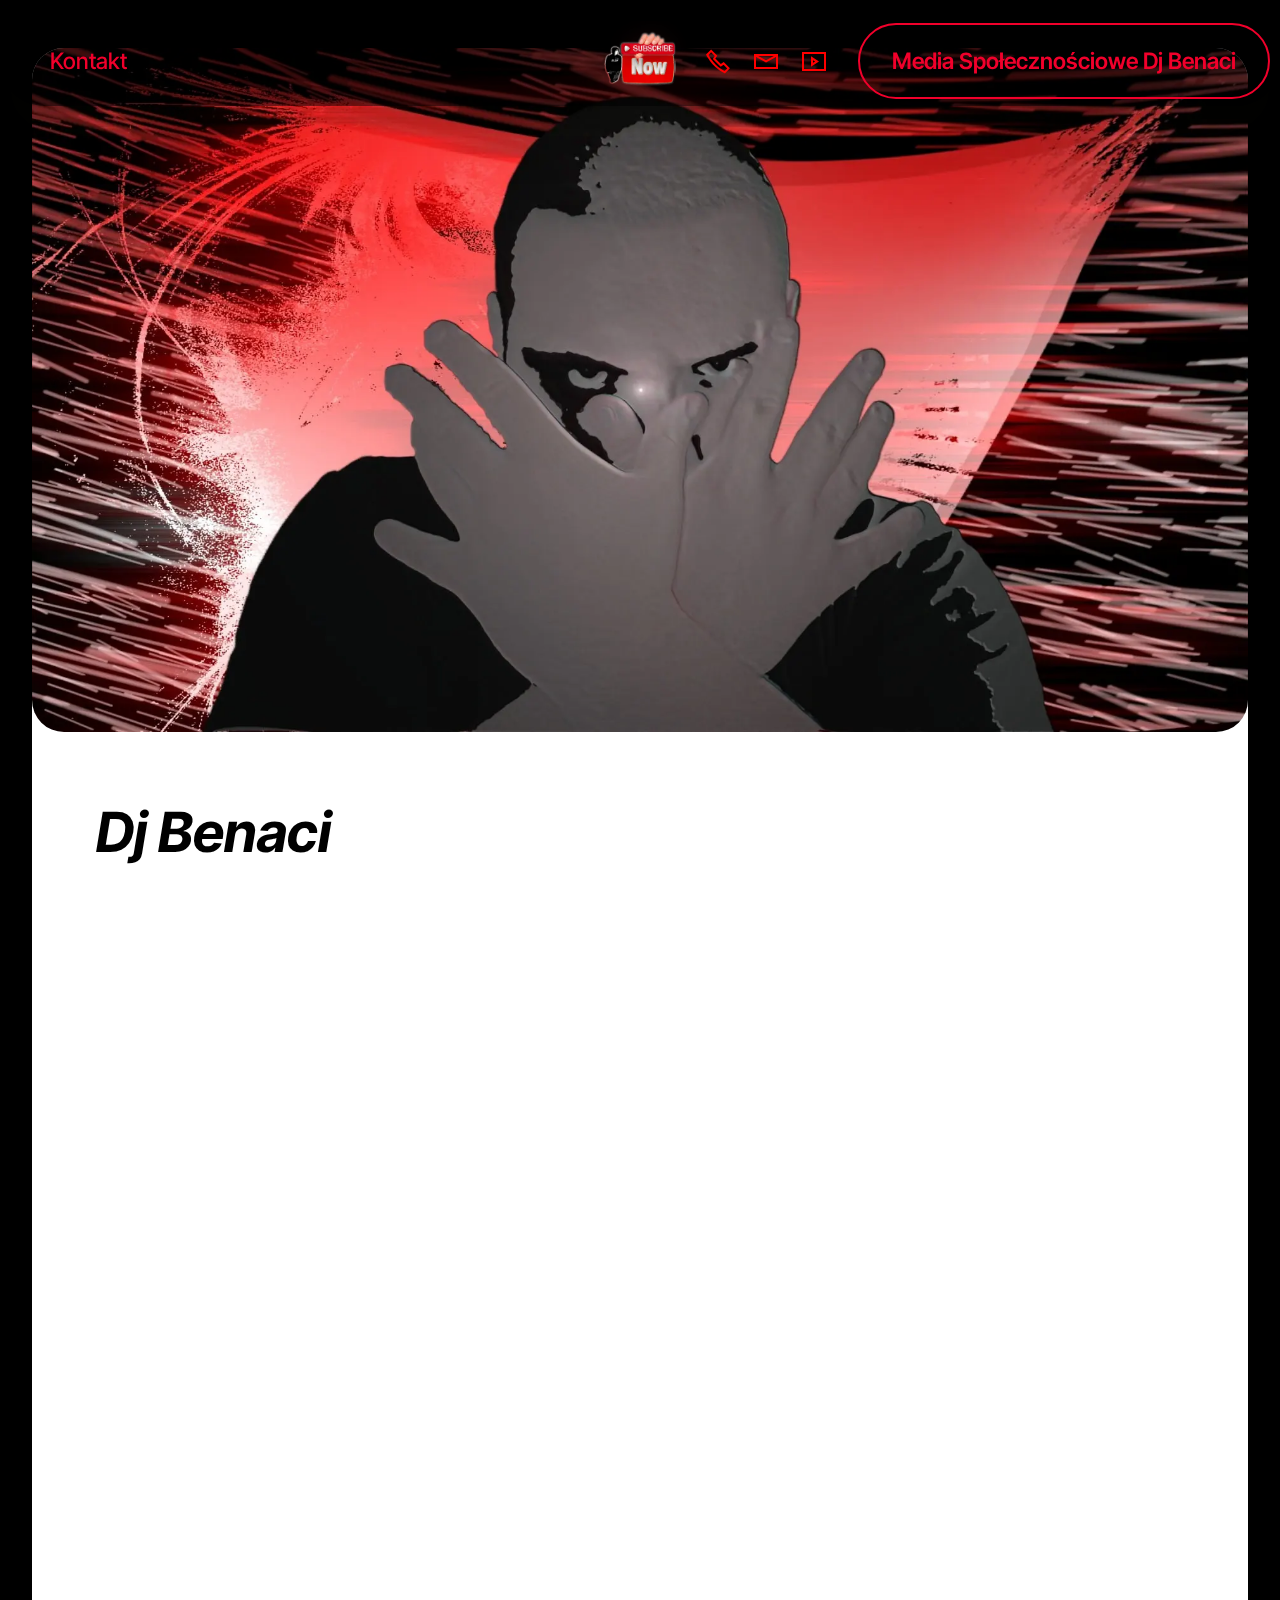
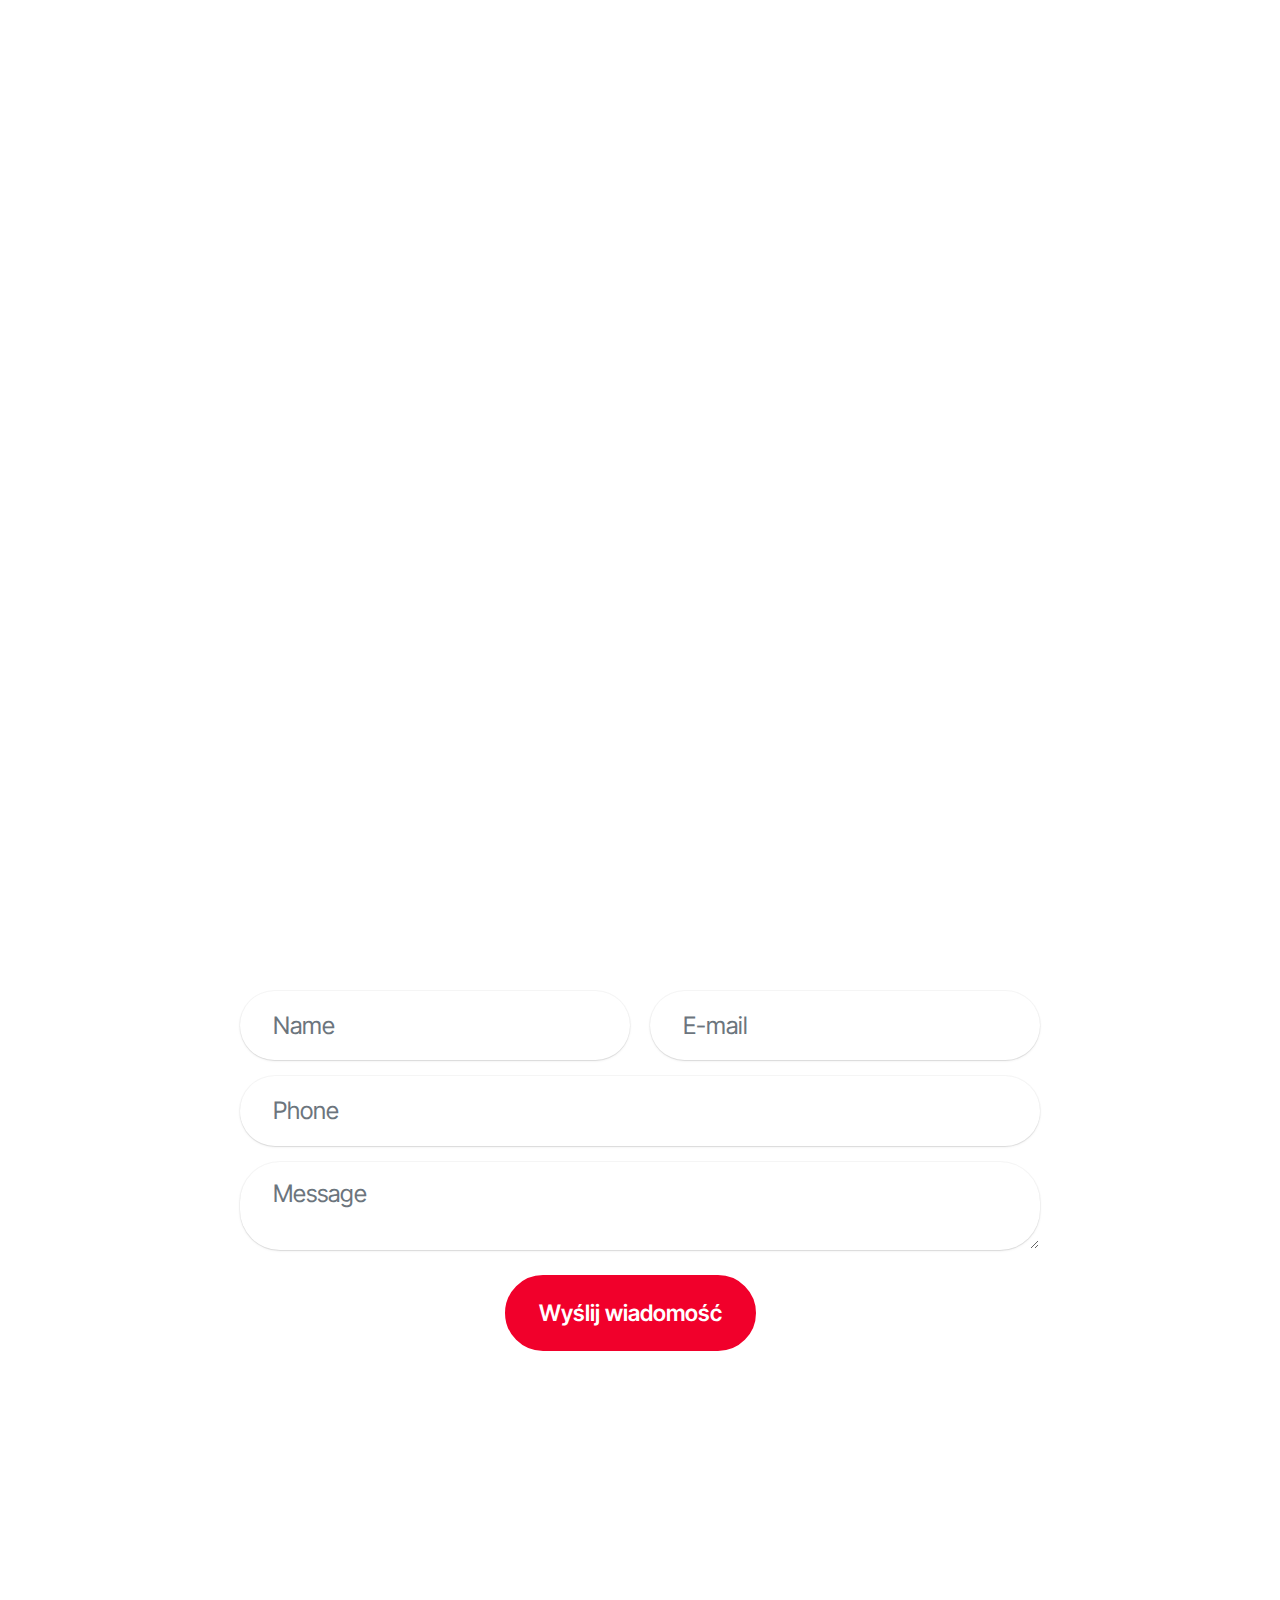
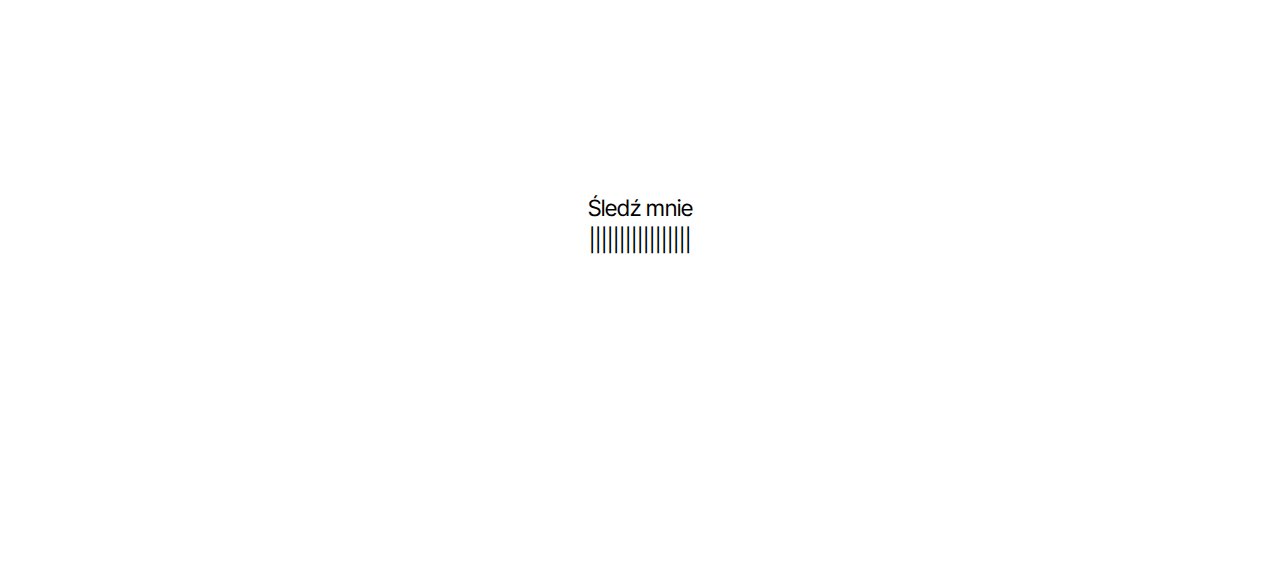
<file: index.html>
<!DOCTYPE html>
<html  >
<head>
  <!-- Site made with Mobirise Website Builder v5.9.18, https://mobirise.com -->
  <meta charset="UTF-8">
  <meta http-equiv="X-UA-Compatible" content="IE=edge">
  <meta name="generator" content="Mobirise v5.9.18, mobirise.com">
  <meta name="viewport" content="width=device-width, initial-scale=1, minimum-scale=1">
  <link rel="shortcut icon" href="assets/images/comp-1-354x199.png" type="image/x-icon">
  <meta name="description" content="Oficjalna Strona Dj Benaci - Zapraszam Serdecznie Wszystkich do Zobaczenia Oficjalnej Strony Wszystko o Artyście co Byś cię Chcieli Wiedzieć o nim Biografia, Filmy, Społecznościowe.">
  
  
  <title>Dj Benaci Sites</title>
  <link rel="stylesheet" href="assets/web/assets/mobirise-icons2/mobirise2.css">
  <link rel="stylesheet" href="assets/bootstrap/css/bootstrap.min.css">
  <link rel="stylesheet" href="assets/bootstrap/css/bootstrap-grid.min.css">
  <link rel="stylesheet" href="assets/bootstrap/css/bootstrap-reboot.min.css">
  <link rel="stylesheet" href="assets/animatecss/animate.css">
  <link rel="stylesheet" href="assets/dropdown/css/style.css">
  <link rel="stylesheet" href="assets/socicon/css/styles.css">
  <link rel="stylesheet" href="assets/theme/css/style.css">
  <link rel="preload" href="https://fonts.googleapis.com/css?family=Inter+Tight:100,200,300,400,500,600,700,800,900,100i,200i,300i,400i,500i,600i,700i,800i,900i&display=swap" as="style" onload="this.onload=null;this.rel='stylesheet'">
  <noscript><link rel="stylesheet" href="https://fonts.googleapis.com/css?family=Inter+Tight:100,200,300,400,500,600,700,800,900,100i,200i,300i,400i,500i,600i,700i,800i,900i&display=swap"></noscript>
  <link rel="preload" as="style" href="assets/mobirise/css/mbr-additional.css?v=MatrWA"><link rel="stylesheet" href="assets/mobirise/css/mbr-additional.css?v=MatrWA" type="text/css">

  
  
  
</head>
<body>
  
  <section data-bs-version="5.1" class="menu menu3 cid-um5zx2yggd" once="menu" id="menu03-1r">
	

	<nav class="navbar navbar-dropdown navbar-fixed-top navbar-expand-lg">
		<div class="container">
			<div class="navbar-brand">
				<span class="navbar-logo">
					
						<a href="index.html" target="_blank"><img src="assets/images/comp-1-354x199.webp" alt="Dj Benaci" style="height: 5rem;"></a>
					
				</span>
				
			</div>
			<button class="navbar-toggler" type="button" data-toggle="collapse" data-bs-toggle="collapse" data-target="#navbarSupportedContent" data-bs-target="#navbarSupportedContent" aria-controls="navbarNavAltMarkup" aria-expanded="false" aria-label="Toggle navigation">
				<div class="hamburger">
					<span></span>
					<span></span>
					<span></span>
					<span></span>
				</div>
			</button>
			<div class="collapse navbar-collapse" id="navbarSupportedContent">
				<ul class="navbar-nav nav-dropdown" data-app-modern-menu="true"><li class="nav-item">
						<a class="nav-link link text-secondary text-primary display-4" href="index.html#form02-20">Kontakt<br></a>
					</li></ul>
				<div class="icons-menu">
					<a class="iconfont-wrapper" href="sms:880246709">
						<span class="p-2 mbr-iconfont mobi-mbri-phone mobi-mbri" style="color: rgb(255, 0, 0); fill: rgb(255, 0, 0);"></span>
					</a>
					<a class="iconfont-wrapper" href="mailto:bendzi777@onet.pl">
						<span class="p-2 mbr-iconfont mobi-mbri-letter mobi-mbri" style="color: rgb(255, 0, 0); fill: rgb(255, 0, 0);"></span>
					</a>
					<a class="iconfont-wrapper" href="https://www.youtube.com/channel/UC3uGpklCz_OC0HoW2msrZDQ" target="_blank">
						<span class="p-2 mbr-iconfont mobi-mbri-video-play mobi-mbri" style="color: rgb(255, 0, 0); fill: rgb(255, 0, 0);"></span>
					</a>
					
				</div>
				<div class="navbar-buttons mbr-section-btn"><a class="btn btn-secondary-outline display-4" href="https://linktr.ee/benaci.official?utm_source=linktree_profile_share&ltsid=45520cc3-b33c-4e47-8bf0-abbaf871d1a8" target="_blank"> Media Społecznościowe Dj Benaci</a></div>
			</div>
		</div>
	</nav>
</section>

<section data-bs-version="5.1" class="article8 cid-ulZK5ypbKl mbr-fullscreen" id="article08-1m">
  

  
  
  <div class="container-fluid">
    <div class="row justify-content-center">
      <div class="card col-md-12 col-lg-12">
        <div class="card-wrapper">
          <div class="image-wrapper d-flex justify-content-center mb-4">
            <a href="https://www.youtube.com/channel/UC3uGpklCz_OC0HoW2msrZDQ" target="_blank"><img src="assets/images/zdicie-1920x1080.webp" alt="Dj Benaci Dj/Producent"></a>
          </div>
          <div class="card-content-text">
            <h3 class="card-title mbr-fonts-style mbr-white mt-3 mb-4 display-2">
            <strong><em>Dj Benaci</em></strong></h3>
          <div class="row card-box align-left">
            <div class="item features-without-image col-12">
              <div class="item-wrapper">
                <h4 class="mbr-section-subtitle mbr-fonts-style mb-3 display-5"><strong><em>Biografia</em></strong></h4>
                <p class="mbr-text mbr-fonts-style display-7"><em>
                  Dj Benaci - Urodzony 09 Września 1997, Polski DJ i producent muzyczny tworzący muzykę Trance,Dance/Electronic,Techno zajmujący się miksowaniem setami na żywo już od najmłodszych lat było jego pasją było jego muzyka zaczynając od słuchania muzyki, na YouTube i innych mediach społecznościowych, stworzył najpopularniejsze sety pod tytułem : <br></em><a href="https://www.youtube.com/watch?v=HcHhWNkooHo&t=1375s" class="text-primary" target="_blank">Dj Benaci - Live - Eurodance 90s 2024 Mix&nbsp;</a><br><a href="https://www.youtube.com/watch?v=r2QC4iBieyA&t=61s" class="text-primary" target="_blank">Dj Benaci - Live - Eurodance mega mix 2024</a><br><a href="https://www.youtube.com/watch?v=7DZIpu9h5Rc&t=925s" class="text-primary" target="_blank">Dj Benaci - Live - 80s 90s Eurodance</a> <br>wciąż tworzy muzykę na mediach społecznościowych i sety na żywo, Konto na serwisie YouTube założone 8 sie 2022.
                </p>
              </div>
            </div>
            <div class="item features-without-image col-12">
              <div class="item-wrapper">
                <h4 class="mbr-section-subtitle mbr-fonts-style display-5"><strong><em>Dj Benaci - Produkcja Muzyczna</em></strong></h4>
                <p class="mbr-text mbr-fonts-style display-7">
                  1. -&nbsp;Dj Benaci - <a href="https://www.youtube.com/watch?v=feR3XElv15U" class="text-primary" target="_blank">Let's Go</a><br>2. -&nbsp;Dj Benaci - <a href="https://www.youtube.com/watch?v=wEnMlUtUuDM" class="text-primary" target="_blank">Alive</a><br>3. -&nbsp;Dj Benaci - <a href="https://www.youtube.com/watch?v=FS6yzPZe3O8" class="text-primary" target="_blank">Albeit after death</a><br>4. -&nbsp;Dj Benaci - <a href="https://youtu.be/DezSJerpuZw" class="text-primary" target="_blank">Stop Me</a><br>5. -&nbsp;Dj Benaci - <a href="https://www.youtube.com/watch?v=nQqG3RGuUfA" class="text-primary" target="_blank">Moon</a><br>6. -&nbsp;Dj Benaci - <a href="https://www.youtube.com/watch?v=9_3DTRjuQ7w" class="text-primary" target="_blank">Third Reich</a><br>7. -&nbsp;Dj Benaci - <a href="https://www.youtube.com/watch?v=9_3DTRjuQ7w" class="text-primary" target="_blank">Techno Can Be As Samples</a><br>8. - Dj Benaci - <a href="https://www.youtube.com/watch?v=24dhTWUFDAE" class="text-primary" target="_blank">Old Man</a>
<br>9. -&nbsp;Dj Benaci - <a href="https://www.youtube.com/watch?v=X8sNXH7_sxE" class="text-primary" target="_blank">Life</a><br>10. -&nbsp;Dj Benaci - <a href="https://www.youtube.com/watch?v=okUJBePATCc" class="text-primary" target="_blank">Wakey Wakey</a></p>
              </div>
            </div>
            <div class="item features-without-image col-12">
              <div class="item-wrapper">
                <h4 class="mbr-section-subtitle mbr-fonts-style display-5">
                  <strong>Streszczenie</strong></h4>
                <p class="mbr-text mbr-fonts-style display-7">zapraszam wszystkich moich drogich widzów, jeśli trafiliście na moją stronę przez przypadek, nie jesteście jedyną osobą, serdecznie zapraszam do przesłuchania mojej muzycznej bazy, tworzę muzykę w gatunkach Techno, Dance, Trance link poniżej :&nbsp;</p>
              </div>
            </div>

            <div class="mbr-section-btn mt-3"><a class="btn btn-primary display-5" href="https://www.youtube.com/channel/UC3uGpklCz_OC0HoW2msrZDQ" target="_blank"><span class="socicon socicon-youtube mbr-iconfont mbr-iconfont-btn"></span>Link: Dj Benaci</a></div>
          </div>
          </div>
        </div>
      </div>
    </div>
  </div>
</section>

<section data-bs-version="5.1" class="video03 cid-ulZGBrCXUq" id="video03-1l">
  
  

  <div class="text-center container-fluid">
    <div class="row justify-content-center">
      <div class="mbr-figure col-12 mb-5 col-md-12"><iframe class="mbr-embedded-video" src="https://www.youtube.com/embed/HcHhWNkooHo?rel=0&amp;amp;mute=1&amp;showinfo=0&amp;autoplay=1&amp;loop=1&amp;playlist=HcHhWNkooHo" width="1280" height="720" frameborder="0" allowfullscreen></iframe></div>
    </div>
    <div class="row justify-content-center">
      <div class="col-md-12 content-text">
        <h5 class="mbr-section-title mbr-fonts-style mb-4 display-2"><strong>Dj Benaci - Live - Eurodance 90s 2024 Mix
</strong><div><strong><br></strong></div></h5>
        <p class="mbr-text mbr-fonts-style mb-4 display-7">Wszystkie Sety Dj Benaci</p>
        <div class="mbr-section-btn mt-4"><a class="btn btn-secondary-outline display-5" href="https://www.youtube.com/watch?v=HcHhWNkooHo&t=1373s" target="_blank"><span class="socicon socicon-youtube mbr-iconfont mbr-iconfont-btn"></span>Link: Do Filmu</a>  <a class="btn btn-secondary-outline display-5" href="https://www.youtube.com/@Benaci/videos" target="_blank"><span class="socicon socicon-youtube mbr-iconfont mbr-iconfont-btn"></span>Link: Do Wszystkich Filmów</a> <a class="btn btn-secondary-outline display-5" href="https://www.youtube.com/@Benaci/playlists" target="_blank"><span class="socicon socicon-youtube mbr-iconfont mbr-iconfont-btn"></span>Link: Na Wszystkie Pleylisty</a> <a class="btn btn-secondary-outline display-5" href="https://www.youtube.com/@Benaci/releases" target="_blank"><span class="socicon socicon-youtube mbr-iconfont mbr-iconfont-btn"></span>Link: Na Wszystkie Wydania<br></a>   <a class="btn btn-secondary-outline display-5" href="https://www.youtube.com/channel/UC3uGpklCz_OC0HoW2msrZDQ" target="_blank"><span class="socicon socicon-youtube mbr-iconfont mbr-iconfont-btn"></span>Link: Do Strony Internetowej&nbsp;</a></div>
      </div>
    </div>
  </div>
</section>

<section data-bs-version="5.1" class="form5 cid-um6qgoBa26" id="form02-20">
    
    
    <div class="container">
        <div class="row justify-content-center">
            <div class="col-12 content-head">
                <div class="mbr-section-head mb-5">
                    <h3 class="mbr-section-title mbr-fonts-style align-center mb-0 display-2">
                        <strong><em><a href="index.html" class="text-primary">Kontakt</a></em></strong></h3>
                    
                </div>
            </div>
        </div>
        <div class="row justify-content-center">
            <div class="col-lg-8 mx-auto mbr-form" data-form-type="formoid">
                <form action="https://mobirise.eu/" method="POST" class="mbr-form form-with-styler" data-form-title="Form Name"><input type="hidden" name="email" data-form-email="true" value="dCv+7RvOjjZ+DvYA2u/U87qAujjZO7GyvzS6wmkAzNTmoI7zLfojyJzNEj4ZnPD+XkDS90YmI4b6P7IqXeyPEOGDBUI2Sdisxdl7gY5wZENNW4Og5q5FSlEr1PeNzAqD">
                    <div class="row">
                        <div hidden="hidden" data-form-alert="" class="alert alert-success col-12">Wiadomość została wysłana !</div>
                        <div hidden="hidden" data-form-alert-danger="" class="alert alert-danger col-12">
                            Oops...! some problem!
                        </div>
                    </div>
                    <div class="dragArea row">
                        <div class="col-md col-sm-12 form-group mb-3" data-for="name">
                            <input type="text" name="name" placeholder="Name" data-form-field="name" class="form-control" value="" id="name-form02-20">
                        </div>
                        <div class="col-md col-sm-12 form-group mb-3" data-for="email">
                            <input type="email" name="email" placeholder="E-mail" data-form-field="email" class="form-control" value="" id="email-form02-20">
                        </div>
                        <div class="col-12 form-group mb-3" data-for="phone">
                            <input type="tel" name="phone" placeholder="Phone" data-form-field="phone" class="form-control" value="" id="phone-form02-20">
                        </div>
                        <div class="col-12 form-group mb-3" data-for="textarea">
                            <textarea name="textarea" placeholder="Message" data-form-field="textarea" class="form-control" id="textarea-form02-20"></textarea>
                        </div>
                        <div class="col-lg-12 col-md-12 col-sm-12 align-center mbr-section-btn"><button type="submit" class="btn btn-primary display-7">Wyślij wiadomość</button></div>
                    </div>
                </form>
            </div>
        </div>
    </div>
</section>

<section data-bs-version="5.1" class="social02 cid-ulZvH3lX7x" id="social02-1j">
	

	
	
	<div class="container">
		<div class="row justify-content-center">
			<div class="col-12 content-head">
				<div class="mb-5">
					<h5 class="mbr-section-title mbr-fonts-style align-center mb-0 display-2"><strong>Śledź mnie na bieżąco</strong><strong><br></strong><br></h5>
					<h6 class="mbr-section-subtitle mbr-fonts-style align-center mb-0 mt-4 display-7">Śledź mnie<br>|||||||||||||||||<br></h6>
				</div>
			</div>
		</div>
		<div class="row">
			
			
			<div class="item features-without-image col-12 col-md-6 col-lg-3 active">
				<div class="item-wrapper">
					<a href="http://www.youtube.com/@Benaci" target="_blank"><span class="mbr-iconfont m-auto socicon-youtube socicon"></span></a>
					<div class="card-box">
						<h4 class="card-title mbr-fonts-style mb-1 display-7">
							<strong><em>YouTube</em></strong>
						</h4>
						<h5 class="card-text mbr-fonts-style display-7">Dj Benaci</h5>
					</div>
				</div>
			</div><div class="item features-without-image col-12 col-md-6 col-lg-3">
				<div class="item-wrapper">
					<a href="http://facebook.com/DjBenaci.official" target="_blank"><span class="mbr-iconfont m-auto socicon-facebook socicon"></span></a>
					<div class="card-box">
						<h4 class="card-title mbr-fonts-style mb-1 display-7">
							<strong><em>Facebook</em></strong>
						</h4>
						<h5 class="card-text mbr-fonts-style display-7">Dj Benaci</h5>
					</div>
				</div>
			</div><div class="item features-without-image col-12 col-md-6 col-lg-3">
				<div class="item-wrapper">
					<a href="http://instagram.com/benaci.official/?fbclid=IwAR1q05onMNnUe2KOxQ35Wk8_73VE0zWCCOBx6K53hqgxB19Nhm55xYINjn4" target="_blank"><span class="mbr-iconfont m-auto socicon-instagram socicon"></span></a>
					<div class="card-box">
						<h4 class="card-title mbr-fonts-style mb-1 display-7">
							<strong><em>Instagram</em></strong>
						</h4>
						<h5 class="card-text mbr-fonts-style display-7">Dj Benaci</h5>
					</div>
				</div>
			</div><div class="item features-without-image col-12 col-md-6 col-lg-3">
				<div class="item-wrapper">
					<a href="http://twitter.com/DjBenaci" target="_blank"><span class="mbr-iconfont m-auto socicon-twitter socicon"></span></a>
					<div class="card-box">
						<h4 class="card-title mbr-fonts-style mb-1 display-7">
							<strong><em>Twitter</em></strong>
						</h4>
						<h5 class="card-text mbr-fonts-style display-7">Dj Benaci</h5>
					</div>
				</div>
			</div><div class="item features-without-image col-12 col-md-6 col-lg-3">
				<div class="item-wrapper">
					<a href="http://tiktok.com/@benaci.official?lang=pl-PL" target="_blank"><span class="mbr-iconfont m-auto socicon-tiktok socicon"></span></a>
					<div class="card-box">
						<h4 class="card-title mbr-fonts-style mb-1 display-7">
							<strong><em>TikTol</em></strong>
						</h4>
						<h5 class="card-text mbr-fonts-style display-7">Dj Benaci</h5>
					</div>
				</div>
			</div><div class="item features-without-image col-12 col-md-6 col-lg-3">
				<div class="item-wrapper">
					<a href="http://open.spotify.com/artist/6gJHIBMDuSeDgh0zFlm3Qy" target="_blank"><span class="mbr-iconfont m-auto socicon-spotify socicon"></span></a>
					<div class="card-box">
						<h4 class="card-title mbr-fonts-style mb-1 display-7">
							<em style=""><strong>Spotify</strong></em></h4>
						<h5 class="card-text mbr-fonts-style display-7">Dj Benaci</h5>
					</div>
				</div>
			</div><div class="item features-without-image col-12 col-md-6 col-lg-3">
				<div class="item-wrapper">
					<a href="http://soundcloud.com/benaci?fbclid=IwAR01SkCGehkAbrRI5FIv8VEykgo_apu1o9NZnmk6pLtQcbcoHCS6qLWED7k" target="_blank"><span class="mbr-iconfont m-auto socicon-soundcloud socicon"></span></a>
					<div class="card-box">
						<h4 class="card-title mbr-fonts-style mb-1 display-7">
							<strong><em>SoundCloud</em></strong>
						</h4>
						<h5 class="card-text mbr-fonts-style display-7">Dj Benaci</h5>
					</div>
				</div>
			</div><div class="item features-without-image col-12 col-md-6 col-lg-3">
				<div class="item-wrapper">
					<a href="https://www.twitch.tv/djbenaciofficial" target="_blank"><span class="mbr-iconfont m-auto socicon-twitch socicon"></span></a>
					<div class="card-box">
						<h4 class="card-title mbr-fonts-style mb-1 display-7">
							<strong><em>Twitch</em></strong>
						</h4>
						<h5 class="card-text mbr-fonts-style display-7">Dj Benaci</h5>
					</div>
				</div>
			</div>
			
			
			
		</div>
	</div>
</section><section class="display-7" style="padding: 0;align-items: center;justify-content: center;flex-wrap: wrap;    align-content: center;display: flex;position: relative;height: 4rem;"><a href="https://mobiri.se/3381804" style="flex: 1 1;height: 4rem;position: absolute;width: 100%;z-index: 1;"><img alt="" style="height: 4rem;" src="[data-uri]"></a><p style="margin: 0;text-align: center;" class="display-7">&#8204;</p><a style="z-index:1" href="https://mobirise.com/builder/ai-website-maker.html">Free AI Website Maker</a></section><script src="assets/bootstrap/js/bootstrap.bundle.min.js"></script>  <script src="assets/smoothscroll/smooth-scroll.js"></script>  <script src="assets/ytplayer/index.js"></script>  <script src="assets/dropdown/js/navbar-dropdown.js"></script>  <script src="assets/playervimeo/vimeo_player.js"></script>  <script src="assets/theme/js/script.js"></script>  <script src="assets/formoid/formoid.min.js"></script>  
  
  
 <div id="scrollToTop" class="scrollToTop mbr-arrow-up"><a style="text-align: center;"><i class="mbr-arrow-up-icon mbr-arrow-up-icon-cm cm-icon cm-icon-smallarrow-up"></i></a></div>
    <input name="animation" type="hidden">
  </body>
</html>
</file>
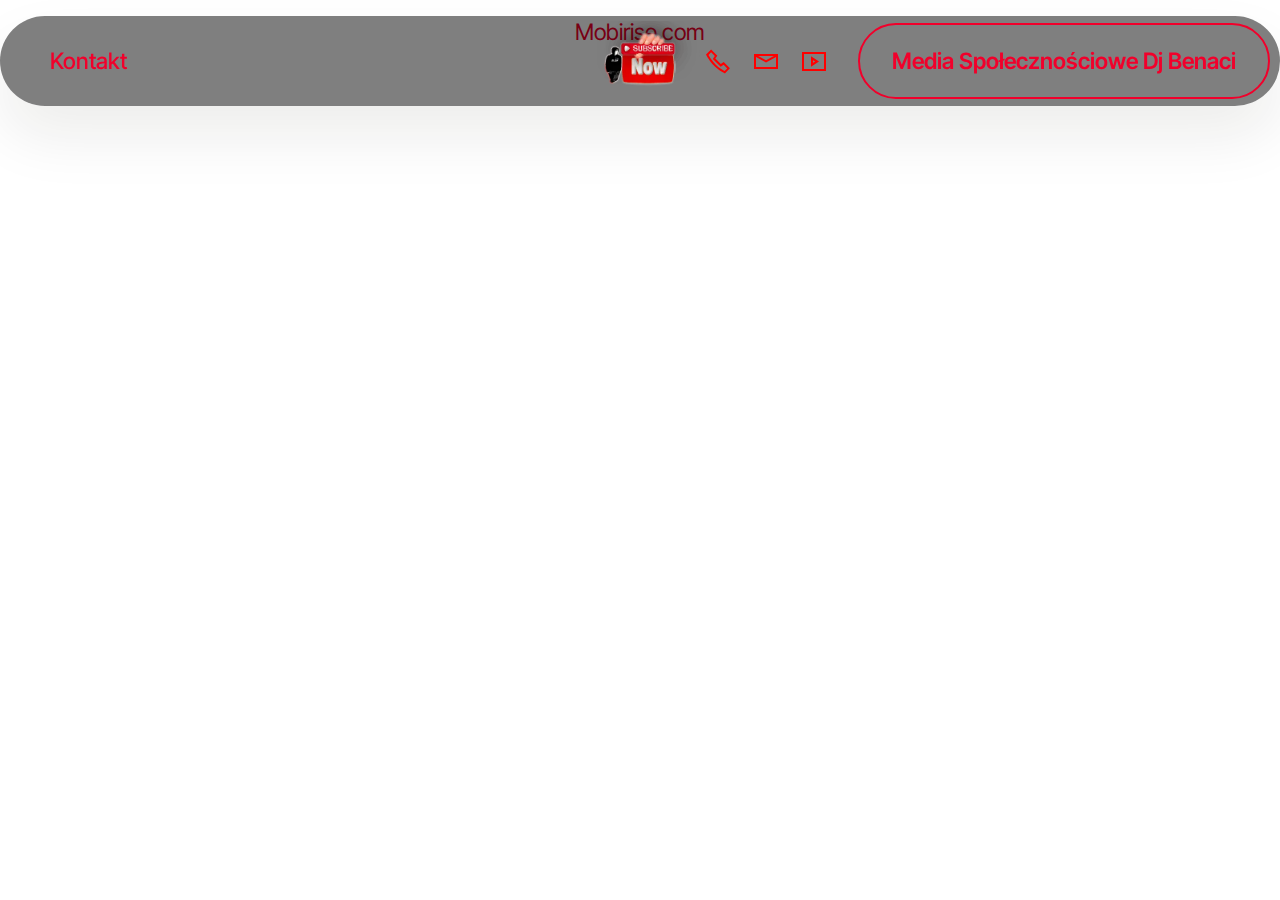
<file: Dj Benaci.html>
<!DOCTYPE html>
<html  >
<head>
  <!-- Site made with Mobirise Website Builder v5.9.18, https://mobirise.com -->
  <meta charset="UTF-8">
  <meta http-equiv="X-UA-Compatible" content="IE=edge">
  <meta name="generator" content="Mobirise v5.9.18, mobirise.com">
  <meta name="viewport" content="width=device-width, initial-scale=1, minimum-scale=1">
  <link rel="shortcut icon" href="assets/images/comp-1-354x199.png" type="image/x-icon">
  <meta name="description" content="Oficjalna Strona Dj Benaci - Zapraszam Serdecznie Wszystkich do Zobaczenia Oficjalnej Strony Wszystko o Artyście">
  
  
  <title>Dj Benaci Sites</title>
  <link rel="stylesheet" href="assets/web/assets/mobirise-icons2/mobirise2.css">
  <link rel="stylesheet" href="assets/bootstrap/css/bootstrap.min.css">
  <link rel="stylesheet" href="assets/bootstrap/css/bootstrap-grid.min.css">
  <link rel="stylesheet" href="assets/bootstrap/css/bootstrap-reboot.min.css">
  <link rel="stylesheet" href="assets/animatecss/animate.css">
  <link rel="stylesheet" href="assets/dropdown/css/style.css">
  <link rel="stylesheet" href="assets/theme/css/style.css">
  <link rel="preload" href="https://fonts.googleapis.com/css?family=Inter+Tight:100,200,300,400,500,600,700,800,900,100i,200i,300i,400i,500i,600i,700i,800i,900i&display=swap" as="style" onload="this.onload=null;this.rel='stylesheet'">
  <noscript><link rel="stylesheet" href="https://fonts.googleapis.com/css?family=Inter+Tight:100,200,300,400,500,600,700,800,900,100i,200i,300i,400i,500i,600i,700i,800i,900i&display=swap"></noscript>
  <link rel="preload" as="style" href="assets/mobirise/css/mbr-additional.css?v=kWTEVp"><link rel="stylesheet" href="assets/mobirise/css/mbr-additional.css?v=kWTEVp" type="text/css">

  
  
  
</head>
<body>
  
  <section data-bs-version="5.1" class="menu menu3 cid-um5zx2yggd" once="menu" id="menu03-26">
	

	<nav class="navbar navbar-dropdown navbar-fixed-top navbar-expand-lg">
		<div class="container">
			<div class="navbar-brand">
				<span class="navbar-logo">
					
						<a href="index.html" target="_blank"><img src="assets/images/comp-1-354x199.webp" alt="Dj Benaci" style="height: 5rem;"></a>
					
				</span>
				
			</div>
			<button class="navbar-toggler" type="button" data-toggle="collapse" data-bs-toggle="collapse" data-target="#navbarSupportedContent" data-bs-target="#navbarSupportedContent" aria-controls="navbarNavAltMarkup" aria-expanded="false" aria-label="Toggle navigation">
				<div class="hamburger">
					<span></span>
					<span></span>
					<span></span>
					<span></span>
				</div>
			</button>
			<div class="collapse navbar-collapse" id="navbarSupportedContent">
				<ul class="navbar-nav nav-dropdown" data-app-modern-menu="true"><li class="nav-item">
						<a class="nav-link link text-secondary text-primary display-4" href="index.html#form02-20">Kontakt<br></a>
					</li></ul>
				<div class="icons-menu">
					<a class="iconfont-wrapper" href="sms:880246709">
						<span class="p-2 mbr-iconfont mobi-mbri-phone mobi-mbri" style="color: rgb(255, 0, 0); fill: rgb(255, 0, 0);"></span>
					</a>
					<a class="iconfont-wrapper" href="mailto:bendzi777@onet.pl">
						<span class="p-2 mbr-iconfont mobi-mbri-letter mobi-mbri" style="color: rgb(255, 0, 0); fill: rgb(255, 0, 0);"></span>
					</a>
					<a class="iconfont-wrapper" href="https://www.youtube.com/channel/UC3uGpklCz_OC0HoW2msrZDQ" target="_blank">
						<span class="p-2 mbr-iconfont mobi-mbri-video-play mobi-mbri" style="color: rgb(255, 0, 0); fill: rgb(255, 0, 0);"></span>
					</a>
					
				</div>
				<div class="navbar-buttons mbr-section-btn"><a class="btn btn-secondary-outline display-4" href="https://linktr.ee/benaci.official?utm_source=linktree_profile_share&ltsid=45520cc3-b33c-4e47-8bf0-abbaf871d1a8" target="_blank"> Media Społecznościowe Dj Benaci</a></div>
			</div>
		</div>
	</nav>
</section><section class="display-7" style="padding: 0;align-items: center;justify-content: center;flex-wrap: wrap;    align-content: center;display: flex;position: relative;height: 4rem;"><a href="https://mobiri.se/3381804" style="flex: 1 1;height: 4rem;position: absolute;width: 100%;z-index: 1;"><img alt="" style="height: 4rem;" src="[data-uri]"></a><p style="margin: 0;text-align: center;" class="display-7">&#8204;</p><a style="z-index:1" href="https://mobirise.com">Mobirise.com </a></section><script src="assets/bootstrap/js/bootstrap.bundle.min.js"></script>  <script src="assets/smoothscroll/smooth-scroll.js"></script>  <script src="assets/ytplayer/index.js"></script>  <script src="assets/dropdown/js/navbar-dropdown.js"></script>  <script src="assets/theme/js/script.js"></script>  
  
  
 <div id="scrollToTop" class="scrollToTop mbr-arrow-up"><a style="text-align: center;"><i class="mbr-arrow-up-icon mbr-arrow-up-icon-cm cm-icon cm-icon-smallarrow-up"></i></a></div>
    <input name="animation" type="hidden">
  </body>
</html>
</file>
<file: assets/web/assets/mobirise-icons2/mobirise2.css>
@font-face {
  font-family: 'Moririse2';
  font-display: swap;
  src:  url('mobirise2.eot?f2bix4');
  src:  url('mobirise2.eot?f2bix4#iefix') format('embedded-opentype'),
    url('mobirise2.ttf?f2bix4') format('truetype'),
    url('mobirise2.woff?f2bix4') format('woff'),
    url('mobirise2.svg?f2bix4#mobirise2') format('svg');
  font-weight: normal;
  font-style: normal;
}

[class^="mobi-"], [class*=" mobi-"] {
  /* use !important to prevent issues with browser extensions that change fonts */
  font-family: 'Moririse2' !important;
  speak: none;
  font-style: normal;
  font-weight: normal;
  font-variant: normal;
  text-transform: none;
  line-height: 1;

  /* Better Font Rendering =========== */
  -webkit-font-smoothing: antialiased;
  -moz-osx-font-smoothing: grayscale;
}

.mobi-mbri-add-submenu:before {
  content: "\e900";
}
.mobi-mbri-alert:before {
  content: "\e901";
}
.mobi-mbri-align-center:before {
  content: "\e902";
}
.mobi-mbri-align-justify:before {
  content: "\e903";
}
.mobi-mbri-align-left:before {
  content: "\e904";
}
.mobi-mbri-align-right:before {
  content: "\e905";
}
.mobi-mbri-android:before {
  content: "\e906";
}
.mobi-mbri-apple:before {
  content: "\e907";
}
.mobi-mbri-arrow-down:before {
  content: "\e908";
}
.mobi-mbri-arrow-next:before {
  content: "\e909";
}
.mobi-mbri-arrow-prev:before {
  content: "\e90a";
}
.mobi-mbri-arrow-up:before {
  content: "\e90b";
}
.mobi-mbri-bold:before {
  content: "\e90c";
}
.mobi-mbri-bookmark:before {
  content: "\e90d";
}
.mobi-mbri-bootstrap:before {
  content: "\e90e";
}
.mobi-mbri-briefcase:before {
  content: "\e90f";
}
.mobi-mbri-browse:before {
  content: "\e910";
}
.mobi-mbri-bulleted-list:before {
  content: "\e911";
}
.mobi-mbri-calendar:before {
  content: "\e912";
}
.mobi-mbri-camera:before {
  content: "\e913";
}
.mobi-mbri-cart-add:before {
  content: "\e914";
}
.mobi-mbri-cart-full:before {
  content: "\e915";
}
.mobi-mbri-cash:before {
  content: "\e916";
}
.mobi-mbri-change-style:before {
  content: "\e917";
}
.mobi-mbri-chat:before {
  content: "\e918";
}
.mobi-mbri-clock:before {
  content: "\e919";
}
.mobi-mbri-close:before {
  content: "\e91a";
}
.mobi-mbri-cloud:before {
  content: "\e91b";
}
.mobi-mbri-code:before {
  content: "\e91c";
}
.mobi-mbri-contact-form:before {
  content: "\e91d";
}
.mobi-mbri-credit-card:before {
  content: "\e91e";
}
.mobi-mbri-cursor-click:before {
  content: "\e91f";
}
.mobi-mbri-cust-feedback:before {
  content: "\e920";
}
.mobi-mbri-database:before {
  content: "\e921";
}
.mobi-mbri-delivery:before {
  content: "\e922";
}
.mobi-mbri-desktop:before {
  content: "\e923";
}
.mobi-mbri-devices:before {
  content: "\e924";
}
.mobi-mbri-down:before {
  content: "\e925";
}
.mobi-mbri-download-2:before {
  content: "\e926";
}
.mobi-mbri-download:before {
  content: "\e927";
}
.mobi-mbri-drag-n-drop-2:before {
  content: "\e928";
}
.mobi-mbri-drag-n-drop:before {
  content: "\e929";
}
.mobi-mbri-edit-2:before {
  content: "\e92a";
}
.mobi-mbri-edit:before {
  content: "\e92b";
}
.mobi-mbri-error:before {
  content: "\e92c";
}
.mobi-mbri-extension:before {
  content: "\e92d";
}
.mobi-mbri-features:before {
  content: "\e92e";
}
.mobi-mbri-file:before {
  content: "\e92f";
}
.mobi-mbri-flag:before {
  content: "\e930";
}
.mobi-mbri-folder:before {
  content: "\e931";
}
.mobi-mbri-gift:before {
  content: "\e932";
}
.mobi-mbri-github:before {
  content: "\e933";
}
.mobi-mbri-globe-2:before {
  content: "\e934";
}
.mobi-mbri-globe:before {
  content: "\e935";
}
.mobi-mbri-growing-chart:before {
  content: "\e936";
}
.mobi-mbri-hearth:before {
  content: "\e937";
}
.mobi-mbri-help:before {
  content: "\e938";
}
.mobi-mbri-home:before {
  content: "\e939";
}
.mobi-mbri-hot-cup:before {
  content: "\e93a";
}
.mobi-mbri-idea:before {
  content: "\e93b";
}
.mobi-mbri-image-gallery:before {
  content: "\e93c";
}
.mobi-mbri-image-slider:before {
  content: "\e93d";
}
.mobi-mbri-info:before {
  content: "\e93e";
}
.mobi-mbri-italic:before {
  content: "\e93f";
}
.mobi-mbri-key:before {
  content: "\e940";
}
.mobi-mbri-laptop:before {
  content: "\e941";
}
.mobi-mbri-layers:before {
  content: "\e942";
}
.mobi-mbri-left-right:before {
  content: "\e943";
}
.mobi-mbri-left:before {
  content: "\e944";
}
.mobi-mbri-letter:before {
  content: "\e945";
}
.mobi-mbri-like:before {
  content: "\e946";
}
.mobi-mbri-link:before {
  content: "\e947";
}
.mobi-mbri-lock:before {
  content: "\e948";
}
.mobi-mbri-login:before {
  content: "\e949";
}
.mobi-mbri-logout:before {
  content: "\e94a";
}
.mobi-mbri-magic-stick:before {
  content: "\e94b";
}
.mobi-mbri-map-pin:before {
  content: "\e94c";
}
.mobi-mbri-menu:before {
  content: "\e94d";
}
.mobi-mbri-mobile-2:before {
  content: "\e94e";
}
.mobi-mbri-mobile-horizontal:before {
  content: "\e94f";
}
.mobi-mbri-mobile:before {
  content: "\e950";
}
.mobi-mbri-mobirise:before {
  content: "\e951";
}
.mobi-mbri-more-horizontal:before {
  content: "\e952";
}
.mobi-mbri-more-vertical:before {
  content: "\e953";
}
.mobi-mbri-music:before {
  content: "\e954";
}
.mobi-mbri-new-file:before {
  content: "\e955";
}
.mobi-mbri-numbered-list:before {
  content: "\e956";
}
.mobi-mbri-opened-folder:before {
  content: "\e957";
}
.mobi-mbri-pages:before {
  content: "\e958";
}
.mobi-mbri-paper-plane:before {
  content: "\e959";
}
.mobi-mbri-paperclip:before {
  content: "\e95a";
}
.mobi-mbri-phone:before {
  content: "\e95b";
}
.mobi-mbri-photo:before {
  content: "\e95c";
}
.mobi-mbri-photos:before {
  content: "\e95d";
}
.mobi-mbri-pin:before {
  content: "\e95e";
}
.mobi-mbri-play:before {
  content: "\e95f";
}
.mobi-mbri-plus:before {
  content: "\e960";
}
.mobi-mbri-preview:before {
  content: "\e961";
}
.mobi-mbri-print:before {
  content: "\e962";
}
.mobi-mbri-protect:before {
  content: "\e963";
}
.mobi-mbri-question:before {
  content: "\e964";
}
.mobi-mbri-quote-left:before {
  content: "\e965";
}
.mobi-mbri-quote-right:before {
  content: "\e966";
}
.mobi-mbri-redo:before {
  content: "\e967";
}
.mobi-mbri-refresh:before {
  content: "\e968";
}
.mobi-mbri-responsive-2:before {
  content: "\e969";
}
.mobi-mbri-responsive:before {
  content: "\e96a";
}
.mobi-mbri-right:before {
  content: "\e96b";
}
.mobi-mbri-rocket:before {
  content: "\e96c";
}
.mobi-mbri-sad-face:before {
  content: "\e96d";
}
.mobi-mbri-sale:before {
  content: "\e96e";
}
.mobi-mbri-save:before {
  content: "\e96f";
}
.mobi-mbri-search:before {
  content: "\e970";
}
.mobi-mbri-setting-2:before {
  content: "\e971";
}
.mobi-mbri-setting-3:before {
  content: "\e972";
}
.mobi-mbri-setting:before {
  content: "\e973";
}
.mobi-mbri-share:before {
  content: "\e974";
}
.mobi-mbri-shopping-bag:before {
  content: "\e975";
}
.mobi-mbri-shopping-basket:before {
  content: "\e976";
}
.mobi-mbri-shopping-cart:before {
  content: "\e977";
}
.mobi-mbri-sites:before {
  content: "\e978";
}
.mobi-mbri-smile-face:before {
  content: "\e979";
}
.mobi-mbri-speed:before {
  content: "\e97a";
}
.mobi-mbri-star:before {
  content: "\e97b";
}
.mobi-mbri-success:before {
  content: "\e97c";
}
.mobi-mbri-sun:before {
  content: "\e97d";
}
.mobi-mbri-sun2:before {
  content: "\e97e";
}
.mobi-mbri-tablet-vertical:before {
  content: "\e97f";
}
.mobi-mbri-tablet:before {
  content: "\e980";
}
.mobi-mbri-target:before {
  content: "\e981";
}
.mobi-mbri-timer:before {
  content: "\e982";
}
.mobi-mbri-to-ftp:before {
  content: "\e983";
}
.mobi-mbri-to-local-drive:before {
  content: "\e984";
}
.mobi-mbri-touch-swipe:before {
  content: "\e985";
}
.mobi-mbri-touch:before {
  content: "\e986";
}
.mobi-mbri-trash:before {
  content: "\e987";
}
.mobi-mbri-underline:before {
  content: "\e988";
}
.mobi-mbri-undo:before {
  content: "\e989";
}
.mobi-mbri-unlink:before {
  content: "\e98a";
}
.mobi-mbri-unlock:before {
  content: "\e98b";
}
.mobi-mbri-up-down:before {
  content: "\e98c";
}
.mobi-mbri-up:before {
  content: "\e98d";
}
.mobi-mbri-update:before {
  content: "\e98e";
}
.mobi-mbri-upload-2:before {
  content: "\e98f";
}
.mobi-mbri-upload:before {
  content: "\e990";
}
.mobi-mbri-user-2:before {
  content: "\e991";
}
.mobi-mbri-user:before {
  content: "\e992";
}
.mobi-mbri-users:before {
  content: "\e993";
}
.mobi-mbri-video-play:before {
  content: "\e994";
}
.mobi-mbri-video:before {
  content: "\e995";
}
.mobi-mbri-watch:before {
  content: "\e996";
}
.mobi-mbri-website-theme-2:before {
  content: "\e997";
}
.mobi-mbri-website-theme:before {
  content: "\e998";
}
.mobi-mbri-wifi:before {
  content: "\e999";
}
.mobi-mbri-windows:before {
  content: "\e99a";
}
.mobi-mbri-zoom-in:before {
  content: "\e99b";
}
.mobi-mbri-zoom-out:before {
  content: "\e99c";
}
</file>
<file: assets/dropdown/css/style.css>
.navbar-dropdown {
  left: 0;
  padding: 0;
  position: absolute;
  right: 0;
  top: 0;
  transition: all 0.45s ease;
  z-index: 1030;
  background: #282828; }
  .navbar-dropdown .navbar-logo {
    margin-right: 0.8rem;
    transition: margin 0.3s ease-in-out;
    vertical-align: middle; }
    .navbar-dropdown .navbar-logo img {
      height: 3.125rem;
      transition: all 0.3s ease-in-out; }
    .navbar-dropdown .navbar-logo.mbr-iconfont {
      font-size: 3.125rem;
      line-height: 3.125rem; }
  .navbar-dropdown .navbar-caption {
    font-weight: 700;
    white-space: normal;
    vertical-align: -4px;
    line-height: 3.125rem !important; }
    .navbar-dropdown .navbar-caption, .navbar-dropdown .navbar-caption:hover {
      color: inherit;
      text-decoration: none; }
  .navbar-dropdown .mbr-iconfont + .navbar-caption {
    vertical-align: -1px; }
  .navbar-dropdown.navbar-fixed-top {
    position: fixed; }
  .navbar-dropdown .navbar-brand span {
    vertical-align: -4px; }
  .navbar-dropdown.bg-color.transparent {
    background: none; }
  .navbar-dropdown.navbar-short .navbar-brand {
    padding: 0.625rem 0; }
    .navbar-dropdown.navbar-short .navbar-brand span {
      vertical-align: -1px; }
  .navbar-dropdown.navbar-short .navbar-caption {
    line-height: 2.375rem !important;
    vertical-align: -2px; }
  .navbar-dropdown.navbar-short .navbar-logo {
    margin-right: 0.5rem; }
    .navbar-dropdown.navbar-short .navbar-logo img {
      height: 2.375rem; }
    .navbar-dropdown.navbar-short .navbar-logo.mbr-iconfont {
      font-size: 2.375rem;
      line-height: 2.375rem; }
  .navbar-dropdown.navbar-short .mbr-table-cell {
    height: 3.625rem; }
  .navbar-dropdown .navbar-close {
    left: 0.6875rem;
    position: fixed;
    top: 0.75rem;
    z-index: 1000; }
  .navbar-dropdown .hamburger-icon {
    content: "";
    display: inline-block;
    vertical-align: middle;
    width: 16px;
    -webkit-box-shadow: 0 -6px 0 1px #282828,0 0 0 1px #282828,0 6px 0 1px #282828;
    -moz-box-shadow: 0 -6px 0 1px #282828,0 0 0 1px #282828,0 6px 0 1px #282828;
    box-shadow: 0 -6px 0 1px #282828,0 0 0 1px #282828,0 6px 0 1px #282828; }

.dropdown-menu .dropdown-toggle[data-toggle="dropdown-submenu"]::after {
  border-bottom: 0.35em solid transparent;
  border-left: 0.35em solid;
  border-right: 0;
  border-top: 0.35em solid transparent;
  margin-left: 0.3rem; }

.dropdown-menu .dropdown-item:focus {
  outline: 0; }

.nav-dropdown {
  font-size: 0.75rem;
  font-weight: 500;
  height: auto !important; }
  .nav-dropdown .nav-btn {
    padding-left: 1rem; }
  .nav-dropdown .link {
    margin: .667em 1.667em;
    font-weight: 500;
    padding: 0;
    transition: color .2s ease-in-out; }
    .nav-dropdown .link.dropdown-toggle {
      margin-right: 2.583em; }
      .nav-dropdown .link.dropdown-toggle::after {
        margin-left: .25rem;
        border-top: 0.35em solid;
        border-right: 0.35em solid transparent;
        border-left: 0.35em solid transparent;
        border-bottom: 0; }
      .nav-dropdown .link.dropdown-toggle[aria-expanded="true"] {
        margin: 0;
        padding: 0.667em 3.263em  0.667em 1.667em; }
  .nav-dropdown .link::after,
  .nav-dropdown .dropdown-item::after {
    color: inherit; }
  .nav-dropdown .btn {
    font-size: 0.75rem;
    font-weight: 700;
    letter-spacing: 0;
    margin-bottom: 0;
    padding-left: 1.25rem;
    padding-right: 1.25rem; }
  .nav-dropdown .dropdown-menu {
    border-radius: 0;
    border: 0;
    left: 0;
    margin: 0;
    padding-bottom: 1.25rem;
    padding-top: 1.25rem;
    position: relative; }
  .nav-dropdown .dropdown-submenu {
    margin-left: 0.125rem;
    top: 0; }
  .nav-dropdown .dropdown-item {
    font-weight: 500;
    line-height: 2;
    padding: 0.3846em 4.615em 0.3846em 1.5385em;
    position: relative;
    transition: color .2s ease-in-out, background-color .2s ease-in-out; }
    .nav-dropdown .dropdown-item::after {
      margin-top: -0.3077em;
      position: absolute;
      right: 1.1538em;
      top: 50%; }
    .nav-dropdown .dropdown-item:focus, .nav-dropdown .dropdown-item:hover {
      background: none; }

@media (max-width: 767px) {
  .nav-dropdown.navbar-toggleable-sm {
    bottom: 0;
    display: none;
    left: 0;
    overflow-x: hidden;
    position: fixed;
    top: 0;
    transform: translateX(-100%);
    -ms-transform: translateX(-100%);
    -webkit-transform: translateX(-100%);
    width: 18.75rem;
    z-index: 999; } }
.nav-dropdown.navbar-toggleable-xl {
  bottom: 0;
  display: none;
  left: 0;
  overflow-x: hidden;
  position: fixed;
  top: 0;
  transform: translateX(-100%);
  -ms-transform: translateX(-100%);
  -webkit-transform: translateX(-100%);
  width: 18.75rem;
  z-index: 999; }

.nav-dropdown-sm {
  display: block !important;
  overflow-x: hidden;
  overflow: auto;
  padding-top: 3.875rem; }
  .nav-dropdown-sm::after {
    content: "";
    display: block;
    height: 3rem;
    width: 100%; }
  .nav-dropdown-sm.collapse.in ~ .navbar-close {
    display: block !important; }
  .nav-dropdown-sm.collapsing, .nav-dropdown-sm.collapse.in {
    transform: translateX(0);
    -ms-transform: translateX(0);
    -webkit-transform: translateX(0);
    transition: all 0.25s ease-out;
    -webkit-transition: all 0.25s ease-out;
    background: #282828; }
  .nav-dropdown-sm.collapsing[aria-expanded="false"] {
    transform: translateX(-100%);
    -ms-transform: translateX(-100%);
    -webkit-transform: translateX(-100%); }
  .nav-dropdown-sm .nav-item {
    display: block;
    margin-left: 0 !important;
    padding-left: 0; }
  .nav-dropdown-sm .link,
  .nav-dropdown-sm .dropdown-item {
    border-top: 1px dotted rgba(255, 255, 255, 0.1);
    font-size: 0.8125rem;
    line-height: 1.6;
    margin: 0 !important;
    padding: 0.875rem 2.4rem 0.875rem 1.5625rem !important;
    position: relative;
    white-space: normal; }
    .nav-dropdown-sm .link:focus, .nav-dropdown-sm .link:hover,
    .nav-dropdown-sm .dropdown-item:focus,
    .nav-dropdown-sm .dropdown-item:hover {
      background: rgba(0, 0, 0, 0.2) !important;
      color: #c0a375; }
  .nav-dropdown-sm .nav-btn {
    position: relative;
    padding: 1.5625rem 1.5625rem 0 1.5625rem; }
    .nav-dropdown-sm .nav-btn::before {
      border-top: 1px dotted rgba(255, 255, 255, 0.1);
      content: "";
      left: 0;
      position: absolute;
      top: 0;
      width: 100%; }
    .nav-dropdown-sm .nav-btn + .nav-btn {
      padding-top: 0.625rem; }
      .nav-dropdown-sm .nav-btn + .nav-btn::before {
        display: none; }
  .nav-dropdown-sm .btn {
    padding: 0.625rem 0; }
  .nav-dropdown-sm .dropdown-toggle[data-toggle="dropdown-submenu"]::after {
    margin-left: .25rem;
    border-top: 0.35em solid;
    border-right: 0.35em solid transparent;
    border-left: 0.35em solid transparent;
    border-bottom: 0; }
  .nav-dropdown-sm .dropdown-toggle[data-toggle="dropdown-submenu"][aria-expanded="true"]::after {
    border-top: 0;
    border-right: 0.35em solid transparent;
    border-left: 0.35em solid transparent;
    border-bottom: 0.35em solid; }
  .nav-dropdown-sm .dropdown-menu {
    margin: 0;
    padding: 0;
    position: relative;
    top: 0;
    left: 0;
    width: 100%;
    border: 0;
    float: none;
    border-radius: 0;
    background: none; }
  .nav-dropdown-sm .dropdown-submenu {
    left: 100%;
    margin-left: 0.125rem;
    margin-top: -1.25rem;
    top: 0; }

.navbar-toggleable-sm .nav-dropdown .dropdown-menu {
  position: absolute; }

.navbar-toggleable-sm .nav-dropdown .dropdown-submenu {
  left: 100%;
  margin-left: 0.125rem;
  margin-top: -1.25rem;
  top: 0; }

.navbar-toggleable-sm.opened .nav-dropdown .dropdown-menu {
  position: relative; }

.navbar-toggleable-sm.opened .nav-dropdown .dropdown-submenu {
  left: 0;
  margin-left: 00rem;
  margin-top: 0rem;
  top: 0; }

.is-builder .nav-dropdown.collapsing {
  transition: none !important; }
</file>
<file: assets/socicon/css/styles.css>
@charset "UTF-8";

@font-face {
  font-family: 'Socicon';
  src:  url('../fonts/socicon.eot');
  src:  url('../fonts/socicon.eot?#iefix') format('embedded-opentype'),
    url('../fonts/socicon.woff2') format('woff2'),
    url('../fonts/socicon.ttf') format('truetype'),
    url('../fonts/socicon.woff') format('woff'),
    url('../fonts/socicon.svg#socicon') format('svg');
  font-weight: normal;
  font-style: normal;
  font-display: swap;
}

[data-icon]:before {
  font-family: "socicon" !important;
  content: attr(data-icon);
  font-style: normal !important;
  font-weight: normal !important;
  font-variant: normal !important;
  text-transform: none !important;
  speak: none;
  line-height: 1;
  -webkit-font-smoothing: antialiased;
  -moz-osx-font-smoothing: grayscale;
}

[class^="socicon-"], [class*=" socicon-"] {
  /* use !important to prevent issues with browser extensions that change fonts */
  font-family: 'Socicon' !important;
  speak: none;
  font-style: normal;
  font-weight: normal;
  font-variant: normal;
  text-transform: none;
  line-height: 1;

  /* Better Font Rendering =========== */
  -webkit-font-smoothing: antialiased;
  -moz-osx-font-smoothing: grayscale;
}

.socicon-500px:before {
  content: "\e000";
}
.socicon-8tracks:before {
  content: "\e001";
}
.socicon-airbnb:before {
  content: "\e002";
}
.socicon-alliance:before {
  content: "\e003";
}
.socicon-amazon:before {
  content: "\e004";
}
.socicon-amplement:before {
  content: "\e005";
}
.socicon-android:before {
  content: "\e006";
}
.socicon-angellist:before {
  content: "\e007";
}
.socicon-apple:before {
  content: "\e008";
}
.socicon-appnet:before {
  content: "\e009";
}
.socicon-baidu:before {
  content: "\e00a";
}
.socicon-bandcamp:before {
  content: "\e00b";
}
.socicon-battlenet:before {
  content: "\e00c";
}
.socicon-mixer:before {
  content: "\e00d";
}
.socicon-bebee:before {
  content: "\e00e";
}
.socicon-bebo:before {
  content: "\e00f";
}
.socicon-behance:before {
  content: "\e010";
}
.socicon-blizzard:before {
  content: "\e011";
}
.socicon-blogger:before {
  content: "\e012";
}
.socicon-buffer:before {
  content: "\e013";
}
.socicon-chrome:before {
  content: "\e014";
}
.socicon-coderwall:before {
  content: "\e015";
}
.socicon-curse:before {
  content: "\e016";
}
.socicon-dailymotion:before {
  content: "\e017";
}
.socicon-deezer:before {
  content: "\e018";
}
.socicon-delicious:before {
  content: "\e019";
}
.socicon-deviantart:before {
  content: "\e01a";
}
.socicon-diablo:before {
  content: "\e01b";
}
.socicon-digg:before {
  content: "\e01c";
}
.socicon-discord:before {
  content: "\e01d";
}
.socicon-disqus:before {
  content: "\e01e";
}
.socicon-douban:before {
  content: "\e01f";
}
.socicon-draugiem:before {
  content: "\e020";
}
.socicon-dribbble:before {
  content: "\e021";
}
.socicon-drupal:before {
  content: "\e022";
}
.socicon-ebay:before {
  content: "\e023";
}
.socicon-ello:before {
  content: "\e024";
}
.socicon-endomodo:before {
  content: "\e025";
}
.socicon-envato:before {
  content: "\e026";
}
.socicon-etsy:before {
  content: "\e027";
}
.socicon-facebook:before {
  content: "\e028";
}
.socicon-feedburner:before {
  content: "\e029";
}
.socicon-filmweb:before {
  content: "\e02a";
}
.socicon-firefox:before {
  content: "\e02b";
}
.socicon-flattr:before {
  content: "\e02c";
}
.socicon-flickr:before {
  content: "\e02d";
}
.socicon-formulr:before {
  content: "\e02e";
}
.socicon-forrst:before {
  content: "\e02f";
}
.socicon-foursquare:before {
  content: "\e030";
}
.socicon-friendfeed:before {
  content: "\e031";
}
.socicon-github:before {
  content: "\e032";
}
.socicon-goodreads:before {
  content: "\e033";
}
.socicon-google:before {
  content: "\e034";
}
.socicon-googlescholar:before {
  content: "\e035";
}
.socicon-googlegroups:before {
  content: "\e036";
}
.socicon-googlephotos:before {
  content: "\e037";
}
.socicon-googleplus:before {
  content: "\e038";
}
.socicon-grooveshark:before {
  content: "\e039";
}
.socicon-hackerrank:before {
  content: "\e03a";
}
.socicon-hearthstone:before {
  content: "\e03b";
}
.socicon-hellocoton:before {
  content: "\e03c";
}
.socicon-heroes:before {
  content: "\e03d";
}
.socicon-smashcast:before {
  content: "\e03e";
}
.socicon-horde:before {
  content: "\e03f";
}
.socicon-houzz:before {
  content: "\e040";
}
.socicon-icq:before {
  content: "\e041";
}
.socicon-identica:before {
  content: "\e042";
}
.socicon-imdb:before {
  content: "\e043";
}
.socicon-instagram:before {
  content: "\e044";
}
.socicon-issuu:before {
  content: "\e045";
}
.socicon-istock:before {
  content: "\e046";
}
.socicon-itunes:before {
  content: "\e047";
}
.socicon-keybase:before {
  content: "\e048";
}
.socicon-lanyrd:before {
  content: "\e049";
}
.socicon-lastfm:before {
  content: "\e04a";
}
.socicon-line:before {
  content: "\e04b";
}
.socicon-linkedin:before {
  content: "\e04c";
}
.socicon-livejournal:before {
  content: "\e04d";
}
.socicon-lyft:before {
  content: "\e04e";
}
.socicon-macos:before {
  content: "\e04f";
}
.socicon-mail:before {
  content: "\e050";
}
.socicon-medium:before {
  content: "\e051";
}
.socicon-meetup:before {
  content: "\e052";
}
.socicon-mixcloud:before {
  content: "\e053";
}
.socicon-modelmayhem:before {
  content: "\e054";
}
.socicon-mumble:before {
  content: "\e055";
}
.socicon-myspace:before {
  content: "\e056";
}
.socicon-newsvine:before {
  content: "\e057";
}
.socicon-nintendo:before {
  content: "\e058";
}
.socicon-npm:before {
  content: "\e059";
}
.socicon-odnoklassniki:before {
  content: "\e05a";
}
.socicon-openid:before {
  content: "\e05b";
}
.socicon-opera:before {
  content: "\e05c";
}
.socicon-outlook:before {
  content: "\e05d";
}
.socicon-overwatch:before {
  content: "\e05e";
}
.socicon-patreon:before {
  content: "\e05f";
}
.socicon-paypal:before {
  content: "\e060";
}
.socicon-periscope:before {
  content: "\e061";
}
.socicon-persona:before {
  content: "\e062";
}
.socicon-pinterest:before {
  content: "\e063";
}
.socicon-play:before {
  content: "\e064";
}
.socicon-player:before {
  content: "\e065";
}
.socicon-playstation:before {
  content: "\e066";
}
.socicon-pocket:before {
  content: "\e067";
}
.socicon-qq:before {
  content: "\e068";
}
.socicon-quora:before {
  content: "\e069";
}
.socicon-raidcall:before {
  content: "\e06a";
}
.socicon-ravelry:before {
  content: "\e06b";
}
.socicon-reddit:before {
  content: "\e06c";
}
.socicon-renren:before {
  content: "\e06d";
}
.socicon-researchgate:before {
  content: "\e06e";
}
.socicon-residentadvisor:before {
  content: "\e06f";
}
.socicon-reverbnation:before {
  content: "\e070";
}
.socicon-rss:before {
  content: "\e071";
}
.socicon-sharethis:before {
  content: "\e072";
}
.socicon-skype:before {
  content: "\e073";
}
.socicon-slideshare:before {
  content: "\e074";
}
.socicon-smugmug:before {
  content: "\e075";
}
.socicon-snapchat:before {
  content: "\e076";
}
.socicon-songkick:before {
  content: "\e077";
}
.socicon-soundcloud:before {
  content: "\e078";
}
.socicon-spotify:before {
  content: "\e079";
}
.socicon-stackexchange:before {
  content: "\e07a";
}
.socicon-stackoverflow:before {
  content: "\e07b";
}
.socicon-starcraft:before {
  content: "\e07c";
}
.socicon-stayfriends:before {
  content: "\e07d";
}
.socicon-steam:before {
  content: "\e07e";
}
.socicon-storehouse:before {
  content: "\e07f";
}
.socicon-strava:before {
  content: "\e080";
}
.socicon-streamjar:before {
  content: "\e081";
}
.socicon-stumbleupon:before {
  content: "\e082";
}
.socicon-swarm:before {
  content: "\e083";
}
.socicon-teamspeak:before {
  content: "\e084";
}
.socicon-teamviewer:before {
  content: "\e085";
}
.socicon-technorati:before {
  content: "\e086";
}
.socicon-telegram:before {
  content: "\e087";
}
.socicon-tripadvisor:before {
  content: "\e088";
}
.socicon-tripit:before {
  content: "\e089";
}
.socicon-triplej:before {
  content: "\e08a";
}
.socicon-tumblr:before {
  content: "\e08b";
}
.socicon-twitch:before {
  content: "\e08c";
}
.socicon-twitter:before {
  content: "\e08d";
}
.socicon-uber:before {
  content: "\e08e";
}
.socicon-ventrilo:before {
  content: "\e08f";
}
.socicon-viadeo:before {
  content: "\e090";
}
.socicon-viber:before {
  content: "\e091";
}
.socicon-viewbug:before {
  content: "\e092";
}
.socicon-vimeo:before {
  content: "\e093";
}
.socicon-vine:before {
  content: "\e094";
}
.socicon-vkontakte:before {
  content: "\e095";
}
.socicon-warcraft:before {
  content: "\e096";
}
.socicon-wechat:before {
  content: "\e097";
}
.socicon-weibo:before {
  content: "\e098";
}
.socicon-whatsapp:before {
  content: "\e099";
}
.socicon-wikipedia:before {
  content: "\e09a";
}
.socicon-windows:before {
  content: "\e09b";
}
.socicon-wordpress:before {
  content: "\e09c";
}
.socicon-wykop:before {
  content: "\e09d";
}
.socicon-xbox:before {
  content: "\e09e";
}
.socicon-xing:before {
  content: "\e09f";
}
.socicon-yahoo:before {
  content: "\e0a0";
}
.socicon-yammer:before {
  content: "\e0a1";
}
.socicon-yandex:before {
  content: "\e0a2";
}
.socicon-yelp:before {
  content: "\e0a3";
}
.socicon-younow:before {
  content: "\e0a4";
}
.socicon-youtube:before {
  content: "\e0a5";
}
.socicon-zapier:before {
  content: "\e0a6";
}
.socicon-zerply:before {
  content: "\e0a7";
}
.socicon-zomato:before {
  content: "\e0a8";
}
.socicon-zynga:before {
  content: "\e0a9";
}
.socicon-spreadshirt:before {
  content: "\e901";
}
.socicon-gamejolt:before {
  content: "\e902";
}
.socicon-trello:before {
  content: "\e903";
}
.socicon-tunein:before {
  content: "\e904";
}
.socicon-bloglovin:before {
  content: "\e905";
}
.socicon-gamewisp:before {
  content: "\e906";
}
.socicon-messenger:before {
  content: "\e907";
}
.socicon-pandora:before {
  content: "\e908";
}
.socicon-augment:before {
  content: "\e909";
}
.socicon-bitbucket:before {
  content: "\e90a";
}
.socicon-fyuse:before {
  content: "\e90b";
}
.socicon-yt-gaming:before {
  content: "\e90c";
}
.socicon-sketchfab:before {
  content: "\e90d";
}
.socicon-mobcrush:before {
  content: "\e90e";
}
.socicon-microsoft:before {
  content: "\e90f";
}
.socicon-realtor:before {
  content: "\e910";
}
.socicon-tidal:before {
  content: "\e911";
}
.socicon-qobuz:before {
  content: "\e912";
}
.socicon-natgeo:before {
  content: "\e913";
}
.socicon-mastodon:before {
  content: "\e914";
}
.socicon-unsplash:before {
  content: "\e915";
}
.socicon-homeadvisor:before {
  content: "\e916";
}
.socicon-angieslist:before {
  content: "\e917";
}
.socicon-codepen:before {
  content: "\e918";
}
.socicon-slack:before {
  content: "\e919";
}
.socicon-openaigym:before {
  content: "\e91a";
}
.socicon-logmein:before {
  content: "\e91b";
}
.socicon-fiverr:before {
  content: "\e91c";
}
.socicon-gotomeeting:before {
  content: "\e91d";
}
.socicon-aliexpress:before {
  content: "\e91e";
}
.socicon-guru:before {
  content: "\e91f";
}
.socicon-appstore:before {
  content: "\e920";
}
.socicon-homes:before {
  content: "\e921";
}
.socicon-zoom:before {
  content: "\e922";
}
.socicon-alibaba:before {
  content: "\e923";
}
.socicon-craigslist:before {
  content: "\e924";
}
.socicon-wix:before {
  content: "\e925";
}
.socicon-redfin:before {
  content: "\e926";
}
.socicon-googlecalendar:before {
  content: "\e927";
}
.socicon-shopify:before {
  content: "\e928";
}
.socicon-freelancer:before {
  content: "\e929";
}
.socicon-seedrs:before {
  content: "\e92a";
}
.socicon-bing:before {
  content: "\e92b";
}
.socicon-doodle:before {
  content: "\e92c";
}
.socicon-bonanza:before {
  content: "\e92d";
}
.socicon-squarespace:before {
  content: "\e92e";
}
.socicon-toptal:before {
  content: "\e92f";
}
.socicon-gust:before {
  content: "\e930";
}
.socicon-ask:before {
  content: "\e931";
}
.socicon-trulia:before {
  content: "\e932";
}
.socicon-loomly:before {
  content: "\e933";
}
.socicon-ghost:before {
  content: "\e934";
}
.socicon-upwork:before {
  content: "\e935";
}
.socicon-fundable:before {
  content: "\e936";
}
.socicon-booking:before {
  content: "\e937";
}
.socicon-googlemaps:before {
  content: "\e938";
}
.socicon-zillow:before {
  content: "\e939";
}
.socicon-niconico:before {
  content: "\e93a";
}
.socicon-toneden:before {
  content: "\e93b";
}
.socicon-crunchbase:before {
  content: "\e93c";
}
.socicon-homefy:before {
  content: "\e93d";
}
.socicon-calendly:before {
  content: "\e93e";
}
.socicon-livemaster:before {
  content: "\e93f";
}
.socicon-udemy:before {
  content: "\e940";
}
.socicon-codered:before {
  content: "\e941";
}
.socicon-origin:before {
  content: "\e942";
}
.socicon-nextdoor:before {
  content: "\e943";
}
.socicon-portfolio:before {
  content: "\e944";
}
.socicon-instructables:before {
  content: "\e945";
}
.socicon-gitlab:before {
  content: "\e946";
}
.socicon-hackernews:before {
  content: "\e947";
}
.socicon-smashwords:before {
  content: "\e948";
}
.socicon-kobo:before {
  content: "\e949";
}
.socicon-bookbub:before {
  content: "\e94a";
}
.socicon-mailru:before {
  content: "\e94b";
}
.socicon-moddb:before {
  content: "\e94c";
}
.socicon-indiedb:before {
  content: "\e94d";
}
.socicon-traxsource:before {
  content: "\e94e";
}
.socicon-gamefor:before {
  content: "\e94f";
}
.socicon-pixiv:before {
  content: "\e950";
}
.socicon-myanimelist:before {
  content: "\e951";
}
.socicon-blackberry:before {
  content: "\e952";
}
.socicon-wickr:before {
  content: "\e953";
}
.socicon-spip:before {
  content: "\e954";
}
.socicon-napster:before {
  content: "\e955";
}
.socicon-beatport:before {
  content: "\e956";
}
.socicon-hackerone:before {
  content: "\e957";
}
.socicon-internet:before {
  content: "\e958";
}
.socicon-ubuntu:before {
  content: "\e959";
}
.socicon-artstation:before {
  content: "\e95a";
}
.socicon-invision:before {
  content: "\e95b";
}
.socicon-torial:before {
  content: "\e95c";
}
.socicon-collectorz:before {
  content: "\e95d";
}
.socicon-seenthis:before {
  content: "\e95e";
}
.socicon-googleplaymusic:before {
  content: "\e95f";
}
.socicon-debian:before {
  content: "\e960";
}
.socicon-filmfreeway:before {
  content: "\e961";
}
.socicon-gnome:before {
  content: "\e962";
}
.socicon-itchio:before {
  content: "\e963";
}
.socicon-jamendo:before {
  content: "\e964";
}
.socicon-mix:before {
  content: "\e965";
}
.socicon-sharepoint:before {
  content: "\e966";
}
.socicon-tinder:before {
  content: "\e967";
}
.socicon-windguru:before {
  content: "\e968";
}
.socicon-cdbaby:before {
  content: "\e969";
}
.socicon-elementaryos:before {
  content: "\e96a";
}
.socicon-stage32:before {
  content: "\e96b";
}
.socicon-tiktok:before {
  content: "\e96c";
}
.socicon-gitter:before {
  content: "\e96d";
}
.socicon-letterboxd:before {
  content: "\e96e";
}
.socicon-threema:before {
  content: "\e96f";
}
.socicon-splice:before {
  content: "\e970";
}
.socicon-metapop:before {
  content: "\e971";
}
.socicon-naver:before {
  content: "\e972";
}
.socicon-remote:before {
  content: "\e973";
}
.socicon-flipboard:before {
  content: "\e974";
}
.socicon-googlehangouts:before {
  content: "\e975";
}
.socicon-dlive:before {
  content: "\e976";
}
.socicon-vsco:before {
  content: "\e977";
}
.socicon-stitcher:before {
  content: "\e978";
}
.socicon-avvo:before {
  content: "\e979";
}
.socicon-redbubble:before {
  content: "\e97a";
}
.socicon-society6:before {
  content: "\e97b";
}
.socicon-zazzle:before {
  content: "\e97c";
}
.socicon-eitaa:before {
  content: "\e97d";
}
.socicon-soroush:before {
  content: "\e97e";
}
.socicon-bale:before {
  content: "\e97f";
}
</file>
<file: assets/theme/css/style.css>
@charset "UTF-8";
section {
  background-color: #ffffff;
}

body {
  font-style: normal;
  line-height: 1.5;
  font-weight: 400;
  color: #232323;
  position: relative;
}

button {
  background-color: transparent;
  border-color: transparent;
}

.embla__button,
.carousel-control {
  background-color: #edefea !important;
  opacity: 0.8 !important;
  color: #464845 !important;
  border-color: #edefea !important;
}

.carousel .close,
.modalWindow .close {
  background-color: #edefea !important;
  color: #464845 !important;
  border-color: #edefea !important;
  opacity: 0.8 !important;
}

.carousel .close:hover,
.modalWindow .close:hover {
  opacity: 1 !important;
}

.carousel-indicators li {
  background-color: #edefea !important;
  border: 2px solid #464845 !important;
}

.carousel-indicators li:hover,
.carousel-indicators li:active {
  opacity: 0.8 !important;
}

.embla__button:hover,
.carousel-control:hover {
  background-color: #edefea !important;
  opacity: 1 !important;
}

.modalWindow-video-container {
  height: 80%;
}

section,
.container,
.container-fluid {
  position: relative;
  word-wrap: break-word;
}

a.mbr-iconfont:hover {
  text-decoration: none;
}

.article .lead p,
.article .lead ul,
.article .lead ol,
.article .lead pre,
.article .lead blockquote {
  margin-bottom: 0;
}

a {
  font-style: normal;
  font-weight: 400;
  cursor: pointer;
}
a, a:hover {
  text-decoration: none;
}

.mbr-section-title {
  font-style: normal;
  line-height: 1.3;
}

.mbr-section-subtitle {
  line-height: 1.3;
}

.mbr-text {
  font-style: normal;
  line-height: 1.7;
}

h1,
h2,
h3,
h4,
h5,
h6,
.display-1,
.display-2,
.display-4,
.display-5,
.display-7,
span,
p,
a {
  line-height: 1;
  word-break: break-word;
  word-wrap: break-word;
  font-weight: 400;
}

b,
strong {
  font-weight: bold;
}

input:-webkit-autofill, input:-webkit-autofill:hover, input:-webkit-autofill:focus, input:-webkit-autofill:active {
  transition-delay: 9999s;
  -webkit-transition-property: background-color, color;
  transition-property: background-color, color;
}

textarea[type=hidden] {
  display: none;
}

section {
  background-position: 50% 50%;
  background-repeat: no-repeat;
  background-size: cover;
}
section .mbr-background-video,
section .mbr-background-video-preview {
  position: absolute;
  bottom: 0;
  left: 0;
  right: 0;
  top: 0;
}

.hidden {
  visibility: hidden;
}

.mbr-z-index20 {
  z-index: 20;
}

/*! Base colors */
.mbr-white {
  color: #ffffff;
}

.mbr-black {
  color: #111111;
}

.mbr-bg-white {
  background-color: #ffffff;
}

.mbr-bg-black {
  background-color: #000000;
}

/*! Text-aligns */
.align-left {
  text-align: left;
}

.align-center {
  text-align: center;
}

.align-right {
  text-align: right;
}

/*! Font-weight  */
.mbr-light {
  font-weight: 300;
}

.mbr-regular {
  font-weight: 400;
}

.mbr-semibold {
  font-weight: 500;
}

.mbr-bold {
  font-weight: 700;
}

/*! Media  */
.media-content {
  flex-basis: 100%;
}

.media-container-row {
  display: flex;
  flex-direction: row;
  flex-wrap: wrap;
  justify-content: center;
  align-content: center;
  align-items: start;
}
.media-container-row .media-size-item {
  width: 400px;
}

.media-container-column {
  display: flex;
  flex-direction: column;
  flex-wrap: wrap;
  justify-content: center;
  align-content: center;
  align-items: stretch;
}
.media-container-column > * {
  width: 100%;
}

@media (min-width: 992px) {
  .media-container-row {
    flex-wrap: nowrap;
  }
}
figure {
  margin-bottom: 0;
  overflow: hidden;
}

figure[mbr-media-size] {
  transition: width 0.1s;
}

img,
iframe {
  display: block;
  width: 100%;
}

.card {
  background-color: transparent;
  border: none;
}

.card-box {
  width: 100%;
}

.card-img {
  text-align: center;
  flex-shrink: 0;
  -webkit-flex-shrink: 0;
}

.media {
  max-width: 100%;
  margin: 0 auto;
}

.mbr-figure {
  align-self: center;
}

.media-container > div {
  max-width: 100%;
}

.mbr-figure img,
.card-img img {
  width: 100%;
}

@media (max-width: 991px) {
  .media-size-item {
    width: auto !important;
  }
  .media {
    width: auto;
  }
  .mbr-figure {
    width: 100% !important;
  }
}
/*! Buttons */
.mbr-section-btn {
  margin-left: -0.6rem;
  margin-right: -0.6rem;
  font-size: 0;
}

.btn {
  font-weight: 600;
  border-width: 1px;
  font-style: normal;
  margin: 0.6rem 0.6rem;
  white-space: normal;
  transition: all 0.2s ease-in-out;
  display: inline-flex;
  align-items: center;
  justify-content: center;
  word-break: break-word;
}

.btn-sm {
  font-weight: 600;
  letter-spacing: 0px;
  transition: all 0.3s ease-in-out;
}

.btn-md {
  font-weight: 600;
  letter-spacing: 0px;
  transition: all 0.3s ease-in-out;
}

.btn-lg {
  font-weight: 600;
  letter-spacing: 0px;
  transition: all 0.3s ease-in-out;
}

.btn-form {
  margin: 0;
}
.btn-form:hover {
  cursor: pointer;
}

nav .mbr-section-btn {
  margin-left: 0rem;
  margin-right: 0rem;
}

/*! Btn icon margin */
.btn .mbr-iconfont,
.btn.btn-sm .mbr-iconfont {
  order: 1;
  cursor: pointer;
  margin-left: 0.5rem;
  vertical-align: sub;
}

.btn.btn-md .mbr-iconfont,
.btn.btn-md .mbr-iconfont {
  margin-left: 0.8rem;
}

.mbr-regular {
  font-weight: 400;
}

.mbr-semibold {
  font-weight: 500;
}

.mbr-bold {
  font-weight: 700;
}

[type=submit] {
  -webkit-appearance: none;
}

/*! Full-screen */
.mbr-fullscreen .mbr-overlay {
  min-height: 100vh;
}

.mbr-fullscreen {
  display: flex;
  display: -moz-flex;
  display: -ms-flex;
  display: -o-flex;
  align-items: center;
  min-height: 100vh;
  padding-top: 3rem;
  padding-bottom: 3rem;
}

/*! Map */
.map {
  height: 25rem;
  position: relative;
}
.map iframe {
  width: 100%;
  height: 100%;
}

/*! Scroll to top arrow */
.mbr-arrow-up {
  bottom: 25px;
  right: 90px;
  position: fixed;
  text-align: right;
  z-index: 5000;
  color: #ffffff;
  font-size: 22px;
}

.mbr-arrow-up a {
  background: rgba(0, 0, 0, 0.2);
  border-radius: 50%;
  color: #fff;
  display: inline-block;
  height: 60px;
  width: 60px;
  border: 2px solid #fff;
  outline-style: none !important;
  position: relative;
  text-decoration: none;
  transition: all 0.3s ease-in-out;
  cursor: pointer;
  text-align: center;
}
.mbr-arrow-up a:hover {
  background-color: rgba(0, 0, 0, 0.4);
}
.mbr-arrow-up a i {
  line-height: 60px;
}

.mbr-arrow-up-icon {
  display: block;
  color: #fff;
}

.mbr-arrow-up-icon::before {
  content: "›";
  display: inline-block;
  font-family: serif;
  font-size: 22px;
  line-height: 1;
  font-style: normal;
  position: relative;
  top: 6px;
  left: -4px;
  transform: rotate(-90deg);
}

/*! Arrow Down */
.mbr-arrow {
  position: absolute;
  bottom: 45px;
  left: 50%;
  width: 60px;
  height: 60px;
  cursor: pointer;
  background-color: rgba(80, 80, 80, 0.5);
  border-radius: 50%;
  transform: translateX(-50%);
}
@media (max-width: 767px) {
  .mbr-arrow {
    display: none;
  }
}
.mbr-arrow > a {
  display: inline-block;
  text-decoration: none;
  outline-style: none;
  animation: arrowdown 1.7s ease-in-out infinite;
  color: #ffffff;
}
.mbr-arrow > a > i {
  position: absolute;
  top: -2px;
  left: 15px;
  font-size: 2rem;
}

#scrollToTop a i::before {
  content: "";
  position: absolute;
  display: block;
  border-bottom: 2.5px solid #fff;
  border-left: 2.5px solid #fff;
  width: 27.8%;
  height: 27.8%;
  left: 50%;
  top: 51%;
  transform: translateY(-30%) translateX(-50%) rotate(135deg);
}

@keyframes arrowdown {
  0% {
    transform: translateY(0px);
  }
  50% {
    transform: translateY(-5px);
  }
  100% {
    transform: translateY(0px);
  }
}
@media (max-width: 500px) {
  .mbr-arrow-up {
    left: 0;
    right: 0;
    text-align: center;
  }
}
/*Gradients animation*/
@keyframes gradient-animation {
  from {
    background-position: 0% 100%;
    animation-timing-function: ease-in-out;
  }
  to {
    background-position: 100% 0%;
    animation-timing-function: ease-in-out;
  }
}
.bg-gradient {
  background-size: 200% 200%;
  animation: gradient-animation 5s infinite alternate;
  -webkit-animation: gradient-animation 5s infinite alternate;
}

.menu .navbar-brand {
  display: -webkit-flex;
}
.menu .navbar-brand span {
  display: flex;
  display: -webkit-flex;
}
.menu .navbar-brand .navbar-caption-wrap {
  display: -webkit-flex;
}
.menu .navbar-brand .navbar-logo img {
  display: -webkit-flex;
  width: auto;
}
@media (min-width: 768px) and (max-width: 991px) {
  .menu .navbar-toggleable-sm .navbar-nav {
    display: -ms-flexbox;
  }
}
@media (max-width: 991px) {
  .menu .navbar-collapse {
    max-height: 93.5vh;
  }
  .menu .navbar-collapse.show {
    overflow: auto;
  }
}
@media (min-width: 992px) {
  .menu .navbar-nav.nav-dropdown {
    display: -webkit-flex;
  }
  .menu .navbar-toggleable-sm .navbar-collapse {
    display: -webkit-flex !important;
  }
  .menu .collapsed .navbar-collapse {
    max-height: 93.5vh;
  }
  .menu .collapsed .navbar-collapse.show {
    overflow: auto;
  }
}
@media (max-width: 767px) {
  .menu .navbar-collapse {
    max-height: 80vh;
  }
}

.nav-link .mbr-iconfont {
  margin-right: 0.5rem;
}

.navbar {
  display: -webkit-flex;
  -webkit-flex-wrap: wrap;
  -webkit-align-items: center;
  -webkit-justify-content: space-between;
}

.navbar-collapse {
  -webkit-flex-basis: 100%;
  -webkit-flex-grow: 1;
  -webkit-align-items: center;
}

.nav-dropdown .link {
  padding: 0.667em 1.667em !important;
  margin: 0 !important;
}

.nav {
  display: -webkit-flex;
  -webkit-flex-wrap: wrap;
}

.row {
  display: -webkit-flex;
  -webkit-flex-wrap: wrap;
}

.justify-content-center {
  -webkit-justify-content: center;
}

.form-inline {
  display: -webkit-flex;
}

.card-wrapper {
  -webkit-flex: 1;
}

.carousel-control {
  z-index: 10;
  display: -webkit-flex;
}

.carousel-controls {
  display: -webkit-flex;
}

.media {
  display: -webkit-flex;
}

.form-group:focus {
  outline: none;
}

.jq-selectbox__select {
  padding: 7px 0;
  position: relative;
}

.jq-selectbox__dropdown {
  overflow: hidden;
  border-radius: 10px;
  position: absolute;
  top: 100%;
  left: 0 !important;
  width: 100% !important;
}

.jq-selectbox__trigger-arrow {
  right: 0;
  transform: translateY(-50%);
}

.jq-selectbox li {
  padding: 1.07em 0.5em;
}

input[type=range] {
  padding-left: 0 !important;
  padding-right: 0 !important;
}

.modal-dialog,
.modal-content {
  height: 100%;
}

.modal-dialog .carousel-inner {
  height: calc(100vh - 1.75rem);
}
@media (max-width: 575px) {
  .modal-dialog .carousel-inner {
    height: calc(100vh - 1rem);
  }
}

.carousel-item {
  text-align: center;
}

.carousel-item img {
  margin: auto;
}

.navbar-toggler {
  align-self: flex-start;
  padding: 0.25rem 0.75rem;
  font-size: 1.25rem;
  line-height: 1;
  background: transparent;
  border: 1px solid transparent;
  border-radius: 0.25rem;
}

.navbar-toggler:focus,
.navbar-toggler:hover {
  text-decoration: none;
  box-shadow: none;
}

.navbar-toggler-icon {
  display: inline-block;
  width: 1.5em;
  height: 1.5em;
  vertical-align: middle;
  content: "";
  background: no-repeat center center;
  background-size: 100% 100%;
}

.navbar-toggler-left {
  position: absolute;
  left: 1rem;
}

.navbar-toggler-right {
  position: absolute;
  right: 1rem;
}

.card-img {
  width: auto;
}

.menu .navbar.collapsed:not(.beta-menu) {
  flex-direction: column;
}

.carousel-item.active,
.carousel-item-next,
.carousel-item-prev {
  display: flex;
}

.note-air-layout .dropup .dropdown-menu,
.note-air-layout .navbar-fixed-bottom .dropdown .dropdown-menu {
  bottom: initial !important;
}

html,
body {
  height: auto;
  min-height: 100vh;
}

.dropup .dropdown-toggle::after {
  display: none;
}

.form-asterisk {
  font-family: initial;
  position: absolute;
  top: -2px;
  font-weight: normal;
}

.form-control-label {
  position: relative;
  cursor: pointer;
  margin-bottom: 0.357em;
  padding: 0;
}

.alert {
  color: #ffffff;
  border-radius: 0;
  border: 0;
  font-size: 1.1rem;
  line-height: 1.5;
  margin-bottom: 1.875rem;
  padding: 1.25rem;
  position: relative;
  text-align: center;
}
.alert.alert-form::after {
  background-color: inherit;
  bottom: -7px;
  content: "";
  display: block;
  height: 14px;
  left: 50%;
  margin-left: -7px;
  position: absolute;
  transform: rotate(45deg);
  width: 14px;
}

.form-control {
  background-color: #ffffff;
  background-clip: border-box;
  color: #232323;
  line-height: 1rem !important;
  height: auto;
  padding: 1.2rem 2rem;
  transition: border-color 0.25s ease 0s;
  border: 1px solid transparent !important;
  border-radius: 4px;
  box-shadow: rgba(0, 0, 0, 0.07) 0px 1px 1px 0px, rgba(0, 0, 0, 0.07) 0px 1px 3px 0px, rgba(0, 0, 0, 0.03) 0px 0px 0px 1px;
}
.form-active .form-control:invalid {
  border-color: red;
}

.row > * {
  padding-right: 1rem;
  padding-left: 1rem;
}

form .row {
  margin-left: -0.6rem;
  margin-right: -0.6rem;
}
form .row [class*=col] {
  padding-left: 0.6rem;
  padding-right: 0.6rem;
}

form .mbr-section-btn {
  padding-left: 0.6rem;
  padding-right: 0.6rem;
}

form .form-check-input {
  margin-top: 0.5;
}

textarea.form-control {
  line-height: 1.5rem !important;
}

.form-group {
  margin-bottom: 1.2rem;
}

.form-control,
form .btn {
  min-height: 48px;
}

.gdpr-block label span.textGDPR input[name=gdpr] {
  top: 7px;
}

.form-control:focus {
  box-shadow: none;
}

:focus {
  outline: none;
}

.mbr-overlay {
  background-color: #000;
  bottom: 0;
  left: 0;
  opacity: 0.5;
  position: absolute;
  right: 0;
  top: 0;
  z-index: 0;
  pointer-events: none;
}

blockquote {
  font-style: italic;
  padding: 3rem;
  font-size: 1.09rem;
  position: relative;
  border-left: 3px solid;
}

ul,
ol,
pre,
blockquote {
  margin-bottom: 2.3125rem;
}

.mt-4 {
  margin-top: 2rem !important;
}

.mb-4 {
  margin-bottom: 2rem !important;
}

.container,
.container-fluid {
  padding-left: 16px;
  padding-right: 16px;
}

.row {
  margin-left: -16px;
  margin-right: -16px;
}
.row > [class*=col] {
  padding-left: 16px;
  padding-right: 16px;
}

@media (min-width: 992px) {
  .container-fluid {
    padding-left: 32px;
    padding-right: 32px;
  }
}
@media (max-width: 991px) {
  .mbr-container {
    padding-left: 16px;
    padding-right: 16px;
  }
}
.app-video-wrapper > img {
  opacity: 1;
}

.app-video-wrapper {
  background: transparent;
}

.item {
  position: relative;
}

.dropdown-menu .dropdown-menu {
  left: 100%;
}

.dropdown-item + .dropdown-menu {
  display: none;
}

.dropdown-item:hover + .dropdown-menu,
.dropdown-menu:hover {
  display: block;
}

@media (min-aspect-ratio: 16/9) {
  .mbr-video-foreground {
    height: 300% !important;
    top: -100% !important;
  }
}
@media (max-aspect-ratio: 16/9) {
  .mbr-video-foreground {
    width: 300% !important;
    left: -100% !important;
  }
}.engine {
	position: absolute;
	text-indent: -2400px;
	text-align: center;
	padding: 0;
	top: 0;
	left: -2400px;
}
</file>
<file: assets/mobirise/css/mbr-additional.css>
.btn {
  border-width: 2px;
}
img,
.card-wrap,
.card-wrapper,
.video-wrapper,
.mbr-figure iframe,
.google-map iframe,
.slide-content,
.plan,
.card,
.item-wrapper {
  border-radius: 2rem !important;
}
.video-wrapper {
  overflow: hidden;
}
body {
  font-family: Inter Tight;
}
.display-1 {
  font-family: 'Inter Tight', sans-serif;
  font-size: 5rem;
  line-height: 1;
}
.display-1 > .mbr-iconfont {
  font-size: 6.25rem;
}
.display-2 {
  font-family: 'Inter Tight', sans-serif;
  font-size: 4rem;
  line-height: 1;
}
.display-2 > .mbr-iconfont {
  font-size: 5rem;
}
.display-4 {
  font-family: 'Inter Tight', sans-serif;
  font-size: 1.5rem;
  line-height: 1.5;
}
.display-4 > .mbr-iconfont {
  font-size: 1.875rem;
}
.display-5 {
  font-family: 'Inter Tight', sans-serif;
  font-size: 2rem;
  line-height: 1.5;
}
.display-5 > .mbr-iconfont {
  font-size: 2.5rem;
}
.display-7 {
  font-family: 'Inter Tight', sans-serif;
  font-size: 1.5rem;
  line-height: 1.3;
}
.display-7 > .mbr-iconfont {
  font-size: 1.875rem;
}
/* ---- Fluid typography for mobile devices ---- */
/* 1.4 - font scale ratio ( bootstrap == 1.42857 ) */
/* 100vw - current viewport width */
/* (48 - 20)  48 == 48rem == 768px, 20 == 20rem == 320px(minimal supported viewport) */
/* 0.65 - min scale variable, may vary */
@media (max-width: 992px) {
  .display-1 {
    font-size: 4rem;
  }
}
@media (max-width: 768px) {
  .display-1 {
    font-size: 3.5rem;
    font-size: calc( 2.4rem + (5 - 2.4) * ((100vw - 20rem) / (48 - 20)));
    line-height: calc( 1.1 * (2.4rem + (5 - 2.4) * ((100vw - 20rem) / (48 - 20))));
  }
  .display-2 {
    font-size: 3.2rem;
    font-size: calc( 2.05rem + (4 - 2.05) * ((100vw - 20rem) / (48 - 20)));
    line-height: calc( 1.3 * (2.05rem + (4 - 2.05) * ((100vw - 20rem) / (48 - 20))));
  }
  .display-4 {
    font-size: 1.2rem;
    font-size: calc( 1.175rem + (1.5 - 1.175) * ((100vw - 20rem) / (48 - 20)));
    line-height: calc( 1.4 * (1.175rem + (1.5 - 1.175) * ((100vw - 20rem) / (48 - 20))));
  }
  .display-5 {
    font-size: 1.6rem;
    font-size: calc( 1.35rem + (2 - 1.35) * ((100vw - 20rem) / (48 - 20)));
    line-height: calc( 1.4 * (1.35rem + (2 - 1.35) * ((100vw - 20rem) / (48 - 20))));
  }
  .display-7 {
    font-size: 1.2rem;
    font-size: calc( 1.175rem + (1.5 - 1.175) * ((100vw - 20rem) / (48 - 20)));
    line-height: calc( 1.4 * (1.175rem + (1.5 - 1.175) * ((100vw - 20rem) / (48 - 20))));
  }
}
@media (min-width: 992px) and (max-width: 1400px) {
  .display-1 {
    font-size: 3.5rem;
    font-size: calc( 2.4rem + (5 - 2.4) * ((100vw - 62rem) / (87 - 62)));
    line-height: calc( 1.1 * (2.4rem + (5 - 2.4) * ((100vw - 62rem) / (87 - 62))));
  }
  .display-2 {
    font-size: 3.2rem;
    font-size: calc( 2.05rem + (4 - 2.05) * ((100vw - 62rem) / (87 - 62)));
    line-height: calc( 1.3 * (2.05rem + (4 - 2.05) * ((100vw - 62rem) / (87 - 62))));
  }
  .display-4 {
    font-size: 1.2rem;
    font-size: calc( 1.175rem + (1.5 - 1.175) * ((100vw - 62rem) / (87 - 62)));
    line-height: calc( 1.4 * (1.175rem + (1.5 - 1.175) * ((100vw - 62rem) / (87 - 62))));
  }
  .display-5 {
    font-size: 1.6rem;
    font-size: calc( 1.35rem + (2 - 1.35) * ((100vw - 62rem) / (87 - 62)));
    line-height: calc( 1.4 * (1.35rem + (2 - 1.35) * ((100vw - 62rem) / (87 - 62))));
  }
  .display-7 {
    font-size: 1.2rem;
    font-size: calc( 1.175rem + (1.5 - 1.175) * ((100vw - 62rem) / (87 - 62)));
    line-height: calc( 1.4 * (1.175rem + (1.5 - 1.175) * ((100vw - 62rem) / (87 - 62))));
  }
}
/* Buttons */
.btn {
  padding: 1.25rem 2rem;
  border-radius: 4px;
}
@media (max-width: 767px) {
  .btn {
    padding: 0.75rem 1.5rem;
  }
}
.btn-sm {
  padding: 0.6rem 1.2rem;
  border-radius: 4px;
}
.btn-md {
  padding: 0.6rem 1.2rem;
  border-radius: 4px;
}
.btn-lg {
  padding: 1.25rem 2rem;
  border-radius: 4px;
}
.bg-primary {
  background-color: #f1002b !important;
}
.bg-success {
  background-color: #000000 !important;
}
.bg-info {
  background-color: #ffffff !important;
}
.bg-warning {
  background-color: #ff0000 !important;
}
.bg-danger {
  background-color: #000000 !important;
}
.btn-primary,
.btn-primary:active {
  background-color: #f1002b !important;
  border-color: #f1002b !important;
  color: #ffffff !important;
  box-shadow: none;
}
.btn-primary:hover,
.btn-primary:focus,
.btn-primary.focus,
.btn-primary.active {
  color: inherit;
  background-color: #ff254c !important;
  border-color: #ff254c !important;
  box-shadow: none;
}
.btn-primary.disabled,
.btn-primary:disabled {
  color: #ffffff !important;
  background-color: #ff254c !important;
  border-color: #ff254c !important;
}
.btn-secondary,
.btn-secondary:active {
  background-color: #f1002b !important;
  border-color: #f1002b !important;
  color: #ffffff !important;
  box-shadow: none;
}
.btn-secondary:hover,
.btn-secondary:focus,
.btn-secondary.focus,
.btn-secondary.active {
  color: inherit;
  background-color: #ff254c !important;
  border-color: #ff254c !important;
  box-shadow: none;
}
.btn-secondary.disabled,
.btn-secondary:disabled {
  color: #ffffff !important;
  background-color: #ff254c !important;
  border-color: #ff254c !important;
}
.btn-info,
.btn-info:active {
  background-color: #ffffff !important;
  border-color: #ffffff !important;
  color: #808080 !important;
  box-shadow: none;
}
.btn-info:hover,
.btn-info:focus,
.btn-info.focus,
.btn-info.active {
  color: inherit;
  background-color: #ffffff !important;
  border-color: #ffffff !important;
  box-shadow: none;
}
.btn-info.disabled,
.btn-info:disabled {
  color: #808080 !important;
  background-color: #ffffff !important;
  border-color: #ffffff !important;
}
.btn-success,
.btn-success:active {
  background-color: #000000 !important;
  border-color: #000000 !important;
  color: #ffffff !important;
  box-shadow: none;
}
.btn-success:hover,
.btn-success:focus,
.btn-success.focus,
.btn-success.active {
  color: inherit;
  background-color: #1a1a1a !important;
  border-color: #1a1a1a !important;
  box-shadow: none;
}
.btn-success.disabled,
.btn-success:disabled {
  color: #ffffff !important;
  background-color: #1a1a1a !important;
  border-color: #1a1a1a !important;
}
.btn-warning,
.btn-warning:active {
  background-color: #ff0000 !important;
  border-color: #ff0000 !important;
  color: #ffffff !important;
  box-shadow: none;
}
.btn-warning:hover,
.btn-warning:focus,
.btn-warning.focus,
.btn-warning.active {
  color: inherit;
  background-color: #ff3333 !important;
  border-color: #ff3333 !important;
  box-shadow: none;
}
.btn-warning.disabled,
.btn-warning:disabled {
  color: #ffffff !important;
  background-color: #ff3333 !important;
  border-color: #ff3333 !important;
}
.btn-danger,
.btn-danger:active {
  background-color: #000000 !important;
  border-color: #000000 !important;
  color: #ffffff !important;
  box-shadow: none;
}
.btn-danger:hover,
.btn-danger:focus,
.btn-danger.focus,
.btn-danger.active {
  color: inherit;
  background-color: #1a1a1a !important;
  border-color: #1a1a1a !important;
  box-shadow: none;
}
.btn-danger.disabled,
.btn-danger:disabled {
  color: #ffffff !important;
  background-color: #1a1a1a !important;
  border-color: #1a1a1a !important;
}
.btn-white,
.btn-white:active {
  background-color: #eff0ec !important;
  border-color: #eff0ec !important;
  color: #757b62 !important;
  box-shadow: none;
}
.btn-white:hover,
.btn-white:focus,
.btn-white.focus,
.btn-white.active {
  color: inherit;
  background-color: #ffffff !important;
  border-color: #ffffff !important;
  box-shadow: none;
}
.btn-white.disabled,
.btn-white:disabled {
  color: #757b62 !important;
  background-color: #ffffff !important;
  border-color: #ffffff !important;
}
.btn-black,
.btn-black:active {
  background-color: #232323 !important;
  border-color: #232323 !important;
  color: #ffffff !important;
  box-shadow: none;
}
.btn-black:hover,
.btn-black:focus,
.btn-black.focus,
.btn-black.active {
  color: inherit;
  background-color: #3d3d3d !important;
  border-color: #3d3d3d !important;
  box-shadow: none;
}
.btn-black.disabled,
.btn-black:disabled {
  color: #ffffff !important;
  background-color: #3d3d3d !important;
  border-color: #3d3d3d !important;
}
.btn-primary-outline,
.btn-primary-outline:active {
  background-color: transparent !important;
  border-color: #f1002b;
  color: #f1002b;
}
.btn-primary-outline:hover,
.btn-primary-outline:focus,
.btn-primary-outline.focus,
.btn-primary-outline.active {
  color: #9a001c !important;
  background-color: transparent !important;
  border-color: #9a001c !important;
  box-shadow: none !important;
}
.btn-primary-outline.disabled,
.btn-primary-outline:disabled {
  color: #ffffff !important;
  background-color: #f1002b !important;
  border-color: #f1002b !important;
}
.btn-secondary-outline,
.btn-secondary-outline:active {
  background-color: transparent !important;
  border-color: #f1002b;
  color: #f1002b;
}
.btn-secondary-outline:hover,
.btn-secondary-outline:focus,
.btn-secondary-outline.focus,
.btn-secondary-outline.active {
  color: #9a001c !important;
  background-color: transparent !important;
  border-color: #9a001c !important;
  box-shadow: none !important;
}
.btn-secondary-outline.disabled,
.btn-secondary-outline:disabled {
  color: #ffffff !important;
  background-color: #f1002b !important;
  border-color: #f1002b !important;
}
.btn-info-outline,
.btn-info-outline:active {
  background-color: transparent !important;
  border-color: #ffffff;
  color: #ffffff;
}
.btn-info-outline:hover,
.btn-info-outline:focus,
.btn-info-outline.focus,
.btn-info-outline.active {
  color: #d4d4d4 !important;
  background-color: transparent !important;
  border-color: #d4d4d4 !important;
  box-shadow: none !important;
}
.btn-info-outline.disabled,
.btn-info-outline:disabled {
  color: #808080 !important;
  background-color: #ffffff !important;
  border-color: #ffffff !important;
}
.btn-success-outline,
.btn-success-outline:active {
  background-color: transparent !important;
  border-color: #000000;
  color: #000000;
}
.btn-success-outline:hover,
.btn-success-outline:focus,
.btn-success-outline.focus,
.btn-success-outline.active {
  color: #000000 !important;
  background-color: transparent !important;
  border-color: #000000 !important;
  box-shadow: none !important;
}
.btn-success-outline.disabled,
.btn-success-outline:disabled {
  color: #ffffff !important;
  background-color: #000000 !important;
  border-color: #000000 !important;
}
.btn-warning-outline,
.btn-warning-outline:active {
  background-color: transparent !important;
  border-color: #ff0000;
  color: #ff0000;
}
.btn-warning-outline:hover,
.btn-warning-outline:focus,
.btn-warning-outline.focus,
.btn-warning-outline.active {
  color: #a80000 !important;
  background-color: transparent !important;
  border-color: #a80000 !important;
  box-shadow: none !important;
}
.btn-warning-outline.disabled,
.btn-warning-outline:disabled {
  color: #ffffff !important;
  background-color: #ff0000 !important;
  border-color: #ff0000 !important;
}
.btn-danger-outline,
.btn-danger-outline:active {
  background-color: transparent !important;
  border-color: #000000;
  color: #000000;
}
.btn-danger-outline:hover,
.btn-danger-outline:focus,
.btn-danger-outline.focus,
.btn-danger-outline.active {
  color: #000000 !important;
  background-color: transparent !important;
  border-color: #000000 !important;
  box-shadow: none !important;
}
.btn-danger-outline.disabled,
.btn-danger-outline:disabled {
  color: #ffffff !important;
  background-color: #000000 !important;
  border-color: #000000 !important;
}
.btn-black-outline,
.btn-black-outline:active {
  background-color: transparent !important;
  border-color: #232323;
  color: #232323;
}
.btn-black-outline:hover,
.btn-black-outline:focus,
.btn-black-outline.focus,
.btn-black-outline.active {
  color: #000000 !important;
  background-color: transparent !important;
  border-color: #000000 !important;
  box-shadow: none !important;
}
.btn-black-outline.disabled,
.btn-black-outline:disabled {
  color: #ffffff !important;
  background-color: #232323 !important;
  border-color: #232323 !important;
}
.btn-white-outline,
.btn-white-outline:active {
  background-color: transparent !important;
  border-color: #fafafa;
  color: #fafafa;
}
.btn-white-outline:hover,
.btn-white-outline:focus,
.btn-white-outline.focus,
.btn-white-outline.active {
  color: #cfcfcf !important;
  background-color: transparent !important;
  border-color: #cfcfcf !important;
  box-shadow: none !important;
}
.btn-white-outline.disabled,
.btn-white-outline:disabled {
  color: #7a7a7a !important;
  background-color: #fafafa !important;
  border-color: #fafafa !important;
}
.text-primary {
  color: #f1002b !important;
}
.text-secondary {
  color: #f1002b !important;
}
.text-success {
  color: #000000 !important;
}
.text-info {
  color: #ffffff !important;
}
.text-warning {
  color: #ff0000 !important;
}
.text-danger {
  color: #000000 !important;
}
.text-white {
  color: #fafafa !important;
}
.text-black {
  color: #232323 !important;
}
a.text-primary:hover,
a.text-primary:focus,
a.text-primary.active {
  color: #8b0019 !important;
}
a.text-secondary:hover,
a.text-secondary:focus,
a.text-secondary.active {
  color: #8b0019 !important;
}
a.text-success:hover,
a.text-success:focus,
a.text-success.active {
  color: #000000 !important;
}
a.text-info:hover,
a.text-info:focus,
a.text-info.active {
  color: #cccccc !important;
}
a.text-warning:hover,
a.text-warning:focus,
a.text-warning.active {
  color: #990000 !important;
}
a.text-danger:hover,
a.text-danger:focus,
a.text-danger.active {
  color: #000000 !important;
}
a.text-white:hover,
a.text-white:focus,
a.text-white.active {
  color: #c7c7c7 !important;
}
a.text-black:hover,
a.text-black:focus,
a.text-black.active {
  color: #000000 !important;
}
a[class*="text-"]:not(.nav-link):not(.dropdown-item):not([role]):not(.navbar-caption) {
  transition: 0.2s;
  position: relative;
  background-image: linear-gradient(currentColor 50%, currentColor 50%);
  background-size: 10000px 2px;
  background-repeat: no-repeat;
  background-position: 0 1.2em;
}
.nav-tabs .nav-link.active {
  color: #f1002b;
}
.nav-tabs .nav-link:not(.active) {
  color: #232323;
}
.alert-success {
  background-color: #70c770;
}
.alert-info {
  background-color: #ffffff;
}
.alert-warning {
  background-color: #ff0000;
}
.alert-danger {
  background-color: #000000;
}
.mbr-section-btn .btn:not(.btn-form) {
  border-radius: 100px;
}
.mbr-gallery-filter li a {
  border-radius: 100px !important;
}
.mbr-gallery-filter li.active .btn {
  background-color: #f1002b;
  border-color: #f1002b;
  color: #ffffff;
}
.mbr-gallery-filter li.active .btn:focus {
  box-shadow: none;
}
.nav-tabs .nav-link {
  border-radius: 100px !important;
}
a,
a:hover {
  color: #f1002b;
}
.mbr-plan-header.bg-primary .mbr-plan-subtitle,
.mbr-plan-header.bg-primary .mbr-plan-price-desc {
  color: #ffbeca;
}
.mbr-plan-header.bg-success .mbr-plan-subtitle,
.mbr-plan-header.bg-success .mbr-plan-price-desc {
  color: #b3b3b3;
}
.mbr-plan-header.bg-info .mbr-plan-subtitle,
.mbr-plan-header.bg-info .mbr-plan-price-desc {
  color: #ffffff;
}
.mbr-plan-header.bg-warning .mbr-plan-subtitle,
.mbr-plan-header.bg-warning .mbr-plan-price-desc {
  color: #ffcccc;
}
.mbr-plan-header.bg-danger .mbr-plan-subtitle,
.mbr-plan-header.bg-danger .mbr-plan-price-desc {
  color: #b3b3b3;
}
/* Scroll to top button*/
#scrollToTop a {
  border-radius: 100px;
}
.form-control {
  font-family: 'Inter Tight', sans-serif;
  font-size: 1.5rem;
  line-height: 1.3;
  font-weight: 400;
  border-radius: 40px !important;
}
.form-control > .mbr-iconfont {
  font-size: 1.875rem;
}
.form-control:hover,
.form-control:focus {
  box-shadow: rgba(0, 0, 0, 0.07) 0px 1px 1px 0px, rgba(0, 0, 0, 0.07) 0px 1px 3px 0px, rgba(0, 0, 0, 0.03) 0px 0px 0px 1px;
  border-color: #f1002b !important;
}
.form-control:-webkit-input-placeholder {
  font-family: 'Inter Tight', sans-serif;
  font-size: 1.5rem;
  line-height: 1.3;
  font-weight: 400;
}
.form-control:-webkit-input-placeholder > .mbr-iconfont {
  font-size: 1.875rem;
}
blockquote {
  border-color: #f1002b;
}
/* Forms */
.mbr-form .input-group-btn .btn {
  border-radius: 100px !important;
}
.mbr-form .input-group-btn .btn:hover {
  box-shadow: 0 10px 40px 0 rgba(0, 0, 0, 0.2);
}
.mbr-form .input-group-btn button[type="submit"] {
  border-radius: 100px !important;
  padding: 1rem 3rem;
}
.mbr-form .input-group-btn button[type="submit"]:hover {
  box-shadow: 0 10px 40px 0 rgba(0, 0, 0, 0.2);
}
.jq-selectbox li:hover,
.jq-selectbox li.selected {
  background-color: #f1002b;
  color: #ffffff;
}
.jq-number__spin {
  transition: 0.25s ease;
}
.jq-number__spin:hover {
  border-color: #f1002b;
}
.jq-selectbox .jq-selectbox__trigger-arrow,
.jq-number__spin.minus:after,
.jq-number__spin.plus:after {
  transition: 0.4s;
  border-top-color: #232323;
  border-bottom-color: #232323;
}
.jq-selectbox:hover .jq-selectbox__trigger-arrow,
.jq-number__spin.minus:hover:after,
.jq-number__spin.plus:hover:after {
  border-top-color: #f1002b;
  border-bottom-color: #f1002b;
}
.xdsoft_datetimepicker .xdsoft_calendar td.xdsoft_default,
.xdsoft_datetimepicker .xdsoft_calendar td.xdsoft_current,
.xdsoft_datetimepicker .xdsoft_timepicker .xdsoft_time_box > div > div.xdsoft_current {
  color: #ffffff !important;
  background-color: #f1002b !important;
  box-shadow: none !important;
}
.xdsoft_datetimepicker .xdsoft_calendar td:hover,
.xdsoft_datetimepicker .xdsoft_timepicker .xdsoft_time_box > div > div:hover {
  color: #ffffff !important;
  background: #f1002b !important;
  box-shadow: none !important;
}
.lazy-bg {
  background-image: none !important;
}
.lazy-placeholder:not(section),
.lazy-none {
  display: block;
  position: relative;
  padding-bottom: 56.25%;
  width: 100%;
  height: auto;
}
iframe.lazy-placeholder,
.lazy-placeholder:after {
  content: '';
  position: absolute;
  width: 200px;
  height: 200px;
  background: transparent no-repeat center;
  background-size: contain;
  top: 50%;
  left: 50%;
  transform: translateX(-50%) translateY(-50%);
  background-image: url("data:image/svg+xml;charset=UTF-8,%3csvg width='32' height='32' viewBox='0 0 64 64' xmlns='http://www.w3.org/2000/svg' stroke='%23f1002b' %3e%3cg fill='none' fill-rule='evenodd'%3e%3cg transform='translate(16 16)' stroke-width='2'%3e%3ccircle stroke-opacity='.5' cx='16' cy='16' r='16'/%3e%3cpath d='M32 16c0-9.94-8.06-16-16-16'%3e%3canimateTransform attributeName='transform' type='rotate' from='0 16 16' to='360 16 16' dur='1s' repeatCount='indefinite'/%3e%3c/path%3e%3c/g%3e%3c/g%3e%3c/svg%3e");
}
section.lazy-placeholder:after {
  opacity: 0.5;
}
body {
  overflow-x: hidden;
}
a {
  transition: color 0.6s;
}
@media (max-width: 1400px) {
  .container {
    max-width: 100%;
  }
}
@media (max-width: 1400px) and (min-width: 768px) {
  .container {
    padding-left: 32px;
    padding-right: 32px;
  }
}
@media (max-width: 1400px) and (min-width: 768px) {
  .container-fluid {
    padding-left: 32px;
    padding-right: 32px;
  }
}
@media (max-width: 767px) {
  .container-fluid {
    padding-left: 16px;
    padding-right: 16px;
  }
}
.cid-um5zx2yggd {
  z-index: 1000;
  width: 100%;
}
.cid-um5zx2yggd .dropdown-item:before {
  font-family: Moririse2 !important;
  content: "\e966";
  display: inline-block;
  width: 0;
  position: absolute;
  left: 1rem;
  top: 0.5rem;
  margin-right: 0.5rem;
  line-height: 1;
  font-size: inherit;
  vertical-align: middle;
  text-align: center;
  overflow: hidden;
  transform: scale(0, 1);
  transition: all 0.25s ease-in-out;
}
@media (max-width: 767px) {
  .cid-um5zx2yggd .navbar-toggler {
    transform: scale(0.8);
  }
}
.cid-um5zx2yggd .navbar-nav {
  margin: auto;
  margin-left: 0;
}
@media (min-width: 992px) {
  .cid-um5zx2yggd .navbar-nav {
    max-width: 45%;
  }
}
.cid-um5zx2yggd .navbar-nav .nav-item {
  padding: 0 !important;
  transition: .3s all !important;
}
.cid-um5zx2yggd .navbar-nav .nav-item .nav-link {
  padding: 16px !important;
  margin: 0 !important;
  border-radius: 1rem !important;
  transition: .3s all !important;
}
.cid-um5zx2yggd .navbar-nav .nav-item .nav-link:hover {
  background-color: rgba(27, 31, 10, 0.06);
}
.cid-um5zx2yggd .navbar-nav .open .nav-link::after {
  transform: rotate(180deg);
}
@media (min-width: 992px) {
  .cid-um5zx2yggd .navbar-nav .open .nav-link::before {
    content: "";
    width: 100%;
    height: 20px;
    top: 100%;
    background: transparent;
    position: absolute;
  }
}
.cid-um5zx2yggd .navbar-nav .dropdown-item {
  padding: 12px !important;
  border-radius: 0.5rem !important;
  margin: 0 8px !important;
  transition: .3s all !important;
}
.cid-um5zx2yggd .navbar-nav .dropdown-item:hover {
  background-color: rgba(27, 31, 10, 0.06);
}
@media (min-width: 992px) {
  .cid-um5zx2yggd .navbar-nav {
    padding-left: 1.5rem;
  }
}
.cid-um5zx2yggd .navbar-logo {
  padding-left: 1rem;
  margin: 0 !important;
}
@media (min-width: 992px) {
  .cid-um5zx2yggd .navbar-logo {
    position: absolute;
    left: 50%;
    top: 50%;
    transform: translate(-50%, -50%);
  }
}
@media (max-width: 767px) {
  .cid-um5zx2yggd .navbar-logo {
    padding-left: 1rem;
  }
}
.cid-um5zx2yggd .navbar-brand {
  flex-shrink: 0;
  align-items: center;
  margin-right: 0;
  padding: 10px 0;
  transition: all 0.3s;
  word-break: break-word;
  z-index: 1;
}
.cid-um5zx2yggd .navbar-brand img {
  max-width: 100%;
  max-height: 100%;
  border-radius: 0px !important;
}
.cid-um5zx2yggd .navbar-brand .navbar-caption {
  line-height: inherit !important;
}
.cid-um5zx2yggd .navbar-brand .navbar-logo a {
  outline: none;
}
.cid-um5zx2yggd .nav-link {
  width: fit-content;
  position: relative;
}
.cid-um5zx2yggd .navbar-caption {
  padding-left: 2rem;
  padding-right: .5rem;
}
@media (max-width: 767px) {
  .cid-um5zx2yggd .navbar-caption {
    padding-left: 1rem;
  }
}
@media (max-width: 767px) {
  .cid-um5zx2yggd .nav-dropdown {
    padding-bottom: 0.5rem;
  }
}
.cid-um5zx2yggd .nav-dropdown .link.dropdown-toggle::after {
  margin-left: 0.5rem;
  margin-top: 0.2rem;
  transition: .3s all;
}
.cid-um5zx2yggd .container {
  display: flex;
  height: 90px;
  position: relative;
  padding: 0.5rem 0.6rem;
  flex-wrap: nowrap;
  background: rgba(0, 0, 0, 0.5) !important;
  left: 0;
  right: 0;
  -webkit-box-pack: justify;
  -ms-flex-pack: justify;
  justify-content: flex-end;
  -webkit-box-align: center;
  -webkit-align-items: center;
  -ms-flex-align: center;
  align-items: center;
  border-radius: 100vw;
  margin-top: 1rem;
  background-color: #000000;
  box-shadow: 0 30px 60px 0 rgba(27, 31, 10, 0.08);
}
@media (max-width: 992px) {
  .cid-um5zx2yggd .container {
    padding-right: 2rem;
  }
}
@media (max-width: 767px) {
  .cid-um5zx2yggd .container {
    width: 95%;
    height: 56px !important;
    padding-right: 1rem;
    margin-top: 0rem;
  }
}
.cid-um5zx2yggd .iconfont-wrapper {
  color: #000000 !important;
  font-size: 1.5rem;
  padding-right: 0.5rem;
}
.cid-um5zx2yggd .dropdown-menu {
  flex-wrap: wrap;
  flex-direction: column;
  max-width: 100%;
  padding: 12px 4px !important;
  border-radius: 1.5rem;
  transition: .3s all !important;
  min-width: auto;
  background: #000000;
  background: rgba(0, 0, 0, 0.5) !important;
}
.cid-um5zx2yggd .nav-item:focus,
.cid-um5zx2yggd .nav-link:focus {
  outline: none;
}
.cid-um5zx2yggd .dropdown .dropdown-menu .dropdown-item {
  width: auto;
  transition: all 0.25s ease-in-out;
}
.cid-um5zx2yggd .dropdown .dropdown-menu .dropdown-item::after {
  right: 0.5rem;
}
.cid-um5zx2yggd .dropdown .dropdown-menu .dropdown-item .mbr-iconfont {
  margin-right: 0.5rem;
  vertical-align: sub;
}
.cid-um5zx2yggd .dropdown .dropdown-menu .dropdown-item .mbr-iconfont:before {
  display: inline-block;
  transform: scale(1, 1);
  transition: all 0.25s ease-in-out;
}
.cid-um5zx2yggd .collapsed .dropdown-menu .dropdown-item:before {
  display: none;
}
.cid-um5zx2yggd .collapsed .dropdown .dropdown-menu .dropdown-item {
  padding: 0.235em 1.5em 0.235em 1.5em !important;
  transition: none;
  margin: 0 !important;
}
.cid-um5zx2yggd .navbar {
  min-height: 90px;
  transition: all 0.3s;
  border-bottom: 1px solid transparent;
  background: transparent !important;
  padding: 0 !important;
  border: none !important;
  box-shadow: none !important;
  border-radius: 0 !important;
}
.cid-um5zx2yggd .navbar.opened {
  transition: all 0.3s;
}
.cid-um5zx2yggd .navbar .dropdown-item {
  padding: 0.5rem 1.8rem;
}
.cid-um5zx2yggd .navbar .navbar-logo img {
  width: auto;
}
.cid-um5zx2yggd .navbar .navbar-collapse {
  justify-content: flex-end;
}
.cid-um5zx2yggd .navbar.collapsed {
  justify-content: center;
}
.cid-um5zx2yggd .navbar.collapsed .nav-item .nav-link::before {
  display: none;
}
.cid-um5zx2yggd .navbar.collapsed.opened .dropdown-menu {
  top: 0;
}
@media (min-width: 992px) {
  .cid-um5zx2yggd .navbar.collapsed.opened:not(.navbar-short) .navbar-collapse {
    max-height: calc(98.5vh - 5rem);
  }
}
.cid-um5zx2yggd .navbar.collapsed .dropdown-menu .dropdown-submenu {
  left: 0 !important;
}
.cid-um5zx2yggd .navbar.collapsed .dropdown-menu .dropdown-item:after {
  right: auto;
}
.cid-um5zx2yggd .navbar.collapsed .dropdown-menu .dropdown-toggle[data-toggle="dropdown-submenu"]:after {
  margin-left: 0.5rem;
  margin-top: 0.2rem;
  border-top: 0.35em solid;
  border-right: 0.35em solid transparent;
  border-left: 0.35em solid transparent;
  border-bottom: 0;
  top: 41%;
}
.cid-um5zx2yggd .navbar.collapsed ul.navbar-nav li {
  margin: auto;
}
.cid-um5zx2yggd .navbar.collapsed .dropdown-menu .dropdown-item {
  padding: 0.25rem 1.5rem;
  text-align: center;
}
.cid-um5zx2yggd .navbar.collapsed .icons-menu {
  padding-left: 0;
  padding-right: 0;
  padding-top: 0.5rem;
  padding-bottom: 0.5rem;
}
@media (max-width: 767px) {
  .cid-um5zx2yggd .navbar {
    min-height: 72px;
  }
  .cid-um5zx2yggd .navbar .navbar-logo img {
    height: 2rem !important;
  }
}
@media (max-width: 991px) {
  .cid-um5zx2yggd .navbar .nav-item .nav-link::before {
    display: none;
  }
  .cid-um5zx2yggd .navbar.opened .dropdown-menu {
    top: 0;
  }
  .cid-um5zx2yggd .navbar .dropdown-menu .dropdown-submenu {
    left: 0 !important;
  }
  .cid-um5zx2yggd .navbar .dropdown-menu .dropdown-item:after {
    right: auto;
  }
  .cid-um5zx2yggd .navbar .dropdown-menu .dropdown-toggle[data-toggle="dropdown-submenu"]:after {
    margin-left: 0.5rem;
    margin-top: 0.2rem;
    border-top: 0.35em solid;
    border-right: 0.35em solid transparent;
    border-left: 0.35em solid transparent;
    border-bottom: 0;
    top: 40%;
  }
  .cid-um5zx2yggd .navbar .dropdown-menu .dropdown-item {
    padding: 0.25rem 1.5rem !important;
    text-align: center;
  }
  .cid-um5zx2yggd .navbar .navbar-brand {
    flex-shrink: initial;
    flex-basis: auto;
    word-break: break-word;
    padding-right: 10px;
  }
  .cid-um5zx2yggd .navbar .navbar-toggler {
    flex-basis: auto;
  }
  .cid-um5zx2yggd .navbar .icons-menu {
    padding-left: 0;
    padding-top: 0.5rem;
    padding-bottom: 0.5rem;
  }
}
.cid-um5zx2yggd .navbar.navbar-short .navbar-logo img {
  height: 2rem;
}
.cid-um5zx2yggd .dropdown-item.active,
.cid-um5zx2yggd .dropdown-item:active {
  background-color: transparent;
}
.cid-um5zx2yggd .navbar-expand-lg .navbar-nav .nav-link {
  padding: 0;
}
.cid-um5zx2yggd .nav-dropdown .link.dropdown-toggle {
  margin-right: 1.667em;
}
.cid-um5zx2yggd .nav-dropdown .link.dropdown-toggle[aria-expanded="true"] {
  margin-right: 0;
  padding: 0.667em 1.667em;
}
.cid-um5zx2yggd .navbar.navbar-expand-lg .dropdown .dropdown-menu {
  background: #000000;
}
.cid-um5zx2yggd .navbar.navbar-expand-lg .dropdown .dropdown-menu .dropdown-submenu {
  margin: 0;
  left: 105%;
  transform: none;
  top: -12px;
}
.cid-um5zx2yggd .navbar .dropdown.open > .dropdown-menu {
  display: flex;
}
.cid-um5zx2yggd ul.navbar-nav {
  flex-wrap: wrap;
}
.cid-um5zx2yggd .navbar-buttons {
  text-align: center;
  min-width: 140px;
}
@media (max-width: 992px) {
  .cid-um5zx2yggd .navbar-buttons {
    text-align: left;
  }
}
.cid-um5zx2yggd button.navbar-toggler {
  outline: none;
  width: 31px;
  height: 20px;
  cursor: pointer;
  transition: all 0.2s;
  position: relative;
  align-self: center;
}
.cid-um5zx2yggd button.navbar-toggler .hamburger span {
  position: absolute;
  right: 0;
  width: 30px;
  height: 2px;
  border-right: 5px;
  background-color: #ffffff;
}
.cid-um5zx2yggd button.navbar-toggler .hamburger span:nth-child(1) {
  top: 0;
  transition: all 0.2s;
}
.cid-um5zx2yggd button.navbar-toggler .hamburger span:nth-child(2) {
  top: 8px;
  transition: all 0.15s;
}
.cid-um5zx2yggd button.navbar-toggler .hamburger span:nth-child(3) {
  top: 8px;
  transition: all 0.15s;
}
.cid-um5zx2yggd button.navbar-toggler .hamburger span:nth-child(4) {
  top: 16px;
  transition: all 0.2s;
}
.cid-um5zx2yggd nav.opened .hamburger span:nth-child(1) {
  top: 8px;
  width: 0;
  opacity: 0;
  right: 50%;
  transition: all 0.2s;
}
.cid-um5zx2yggd nav.opened .hamburger span:nth-child(2) {
  transform: rotate(45deg);
  transition: all 0.25s;
}
.cid-um5zx2yggd nav.opened .hamburger span:nth-child(3) {
  transform: rotate(-45deg);
  transition: all 0.25s;
}
.cid-um5zx2yggd nav.opened .hamburger span:nth-child(4) {
  top: 8px;
  width: 0;
  opacity: 0;
  right: 50%;
  transition: all 0.2s;
}
.cid-um5zx2yggd .navbar-dropdown {
  padding: 0 1rem;
}
.cid-um5zx2yggd a.nav-link {
  display: flex;
  align-items: center;
  justify-content: center;
}
.cid-um5zx2yggd .icons-menu {
  flex-wrap: nowrap;
  display: flex;
  justify-content: center;
  padding-left: 1rem;
  padding-right: 1rem;
  padding-top: 0.3rem;
  text-align: center;
}
@media (max-width: 992px) {
  .cid-um5zx2yggd .icons-menu {
    justify-content: flex-start;
    margin-bottom: .5rem;
  }
}
@media screen and (-ms-high-contrast: active), (-ms-high-contrast: none) {
  .cid-um5zx2yggd .navbar {
    height: 70px;
  }
  .cid-um5zx2yggd .navbar.opened {
    height: auto;
  }
  .cid-um5zx2yggd .nav-item .nav-link:hover::before {
    width: 175%;
    max-width: calc(100% + 2rem);
    left: -1rem;
  }
}
.cid-um5zx2yggd .navbar .dropdown > .dropdown-menu {
  display: none;
  width: max-content;
  max-width: 500px !important;
  transform: translateX(-50%);
  top: calc(100% + 20px);
  left: 50%;
}
.cid-um5zx2yggd .navbar .dropdown > .dropdown-menu .dropdown-item {
  line-height: 1 !important;
}
.cid-um5zx2yggd .navbar .dropdown > .dropdown-menu .dropdown .dropdown-item {
  align-items: center;
  display: flex;
  height: max-content !important;
  min-height: max-content !important;
}
.cid-um5zx2yggd .navbar .dropdown > .dropdown-menu .dropdown .dropdown-item::after {
  display: inline-block;
  position: static;
  margin-left: 0.5rem;
  margin-top: 0;
  margin-right: 0;
  margin-bottom: 0;
  transition: .3s all;
  transform: rotate(-90deg);
}
.cid-um5zx2yggd .navbar .dropdown > .dropdown-menu .dropdown.open .dropdown-item::after {
  transform: rotate(0deg);
}
.cid-um5zx2yggd .mbr-section-btn {
  margin: -0.6rem -0.6rem;
}
.cid-um5zx2yggd .navbar-toggler {
  margin-left: 12px;
  margin-right: 8px;
  order: 1000;
}
@media (max-width: 991px) {
  .cid-um5zx2yggd .navbar-brand {
    margin-right: auto;
  }
  .cid-um5zx2yggd .navbar-collapse {
    z-index: -1 !important;
    position: absolute;
    top: 110%;
    left: 0;
    width: 100%;
    padding: 1rem;
    border-radius: 1.5rem;
    background: #000000;
    opacity: 1;
    border-color: rgba(0, 0, 0, 0.5) !important;
    background: rgba(0, 0, 0, 0.5) !important;
    backdrop-filter: blur(8px);
  }
  .cid-um5zx2yggd .navbar-nav .nav-item .nav-link::after {
    margin-left: 10px;
  }
  .cid-um5zx2yggd .navbar-nav .dropdown-item:hover {
    background-color: rgba(27, 31, 10, 0.06);
  }
  .cid-um5zx2yggd .navbar .dropdown > .dropdown-menu {
    max-width: 100% !important;
    transform: translateX(0);
    top: 10px;
    left: 0;
    padding: 8px !important;
    border-radius: 1rem;
    background-color: rgba(27, 31, 10, 0.04) !important;
  }
  .cid-um5zx2yggd .navbar .dropdown > .dropdown-menu .dropdown-item {
    padding: 8px !important;
    line-height: 1 !important;
    margin-bottom: 4px !important;
  }
  .cid-um5zx2yggd .navbar .dropdown > .dropdown-menu .dropdown .dropdown-item {
    align-items: center;
    display: flex;
    height: max-content !important;
    min-height: max-content !important;
  }
  .cid-um5zx2yggd .navbar .dropdown > .dropdown-menu .dropdown .dropdown-item::after {
    display: inline-block;
    position: static;
    margin-left: 0.5rem;
    margin-top: 0;
    margin-right: 0;
    margin-bottom: 0;
    transition: .3s all;
    transform: rotate(0deg);
  }
  .cid-um5zx2yggd .navbar .dropdown > .dropdown-menu .dropdown.open .dropdown-item::after {
    transform: rotate(180deg);
  }
  .cid-um5zx2yggd .navbar .dropdown > .dropdown-menu .dropdown-submenu {
    position: static;
    width: 100%;
    max-width: 100% !important;
    transform: translateX(0) !important;
    top: 0;
    left: 0;
    padding: 8px !important;
    border-radius: 1rem;
    background-color: rgba(27, 31, 10, 0.04) !important;
  }
  .cid-um5zx2yggd .navbar .dropdown.open > .dropdown-menu {
    display: flex !important;
    flex-direction: column;
    align-items: flex-start;
  }
}
@media (max-width: 575px) {
  .cid-um5zx2yggd .navbar-collapse {
    padding: 1rem;
  }
}
.cid-ulZK5ypbKl {
  background-color: #000000;
}
.cid-ulZK5ypbKl .mbr-fallback-image.disabled {
  display: none;
}
.cid-ulZK5ypbKl .mbr-fallback-image {
  display: block;
  background-size: cover;
  background-position: center center;
  width: 100%;
  height: 100%;
  position: absolute;
  top: 0;
}
@media (max-width: 767px) {
  .cid-ulZK5ypbKl .card-content-text {
    padding: 0 1.5rem 1.5rem 1.5rem;
  }
}
@media (min-width: 768px) {
  .cid-ulZK5ypbKl .card-content-text {
    padding: 0 2.25rem 2.25rem 2.25rem;
  }
}
@media (min-width: 992px) {
  .cid-ulZK5ypbKl .card-content-text {
    padding: 1rem 4rem 4rem 4rem;
  }
}
.cid-ulZK5ypbKl .card-wrapper {
  background: #ffffff;
}
.cid-ulZK5ypbKl .mbr-text,
.cid-ulZK5ypbKl .mbr-section-btn {
  color: #000000;
  text-align: left;
}
.cid-ulZK5ypbKl .card-title,
.cid-ulZK5ypbKl .card-box {
  text-align: left;
  color: #000000;
}
.cid-ulZGBrCXUq {
  padding-top: 10rem;
  padding-bottom: 10rem;
  background-color: #ffffff;
}
.cid-ulZGBrCXUq .content-text {
  max-width: 800px;
}
.cid-ulZGBrCXUq .mbr-text,
.cid-ulZGBrCXUq .mbr-section-btn {
  color: #000000;
}
.cid-um6qgoBa26 {
  padding-top: 10rem;
  padding-bottom: 10rem;
  background-color: #ffffff;
}
.cid-um6qgoBa26 .mbr-overlay {
  background-color: #ffffff;
  opacity: 0.4;
}
.cid-um6qgoBa26 form .mbr-section-btn {
  text-align: center;
  width: 100%;
}
.cid-um6qgoBa26 form .mbr-section-btn .btn {
  display: inline-flex;
}
@media (max-width: 991px) {
  .cid-um6qgoBa26 form .mbr-section-btn .btn {
    width: 100%;
  }
}
.cid-um6qgoBa26 .content-head {
  max-width: 800px;
}
.cid-ulZvH3lX7x {
  padding-top: 6rem;
  padding-bottom: 0rem;
  background-color: #ffffff;
}
.cid-ulZvH3lX7x .mbr-fallback-image.disabled {
  display: none;
}
.cid-ulZvH3lX7x .mbr-fallback-image {
  display: block;
  background-size: cover;
  background-position: center center;
  width: 100%;
  height: 100%;
  position: absolute;
  top: 0;
}
.cid-ulZvH3lX7x .item-wrapper {
  display: flex;
  margin-bottom: 2rem;
  border-radius: 0 !important;
}
@media (max-width: 767px) {
  .cid-ulZvH3lX7x .item-wrapper {
    margin-bottom: 1rem;
  }
}
.cid-ulZvH3lX7x .mbr-iconfont {
  font-size: 3rem;
  color: #f1002b;
  padding-right: 2rem;
}
.cid-ulZvH3lX7x .content-head {
  max-width: 800px;
}
.cid-ulZvH3lX7x .card-title {
  color: #f1002b;
}
.cid-ulZvH3lX7x .card-text {
  color: #000000;
}
.cid-ulZvH3lX7x .mbr-section-subtitle {
  color: #000000;
}
</file>
